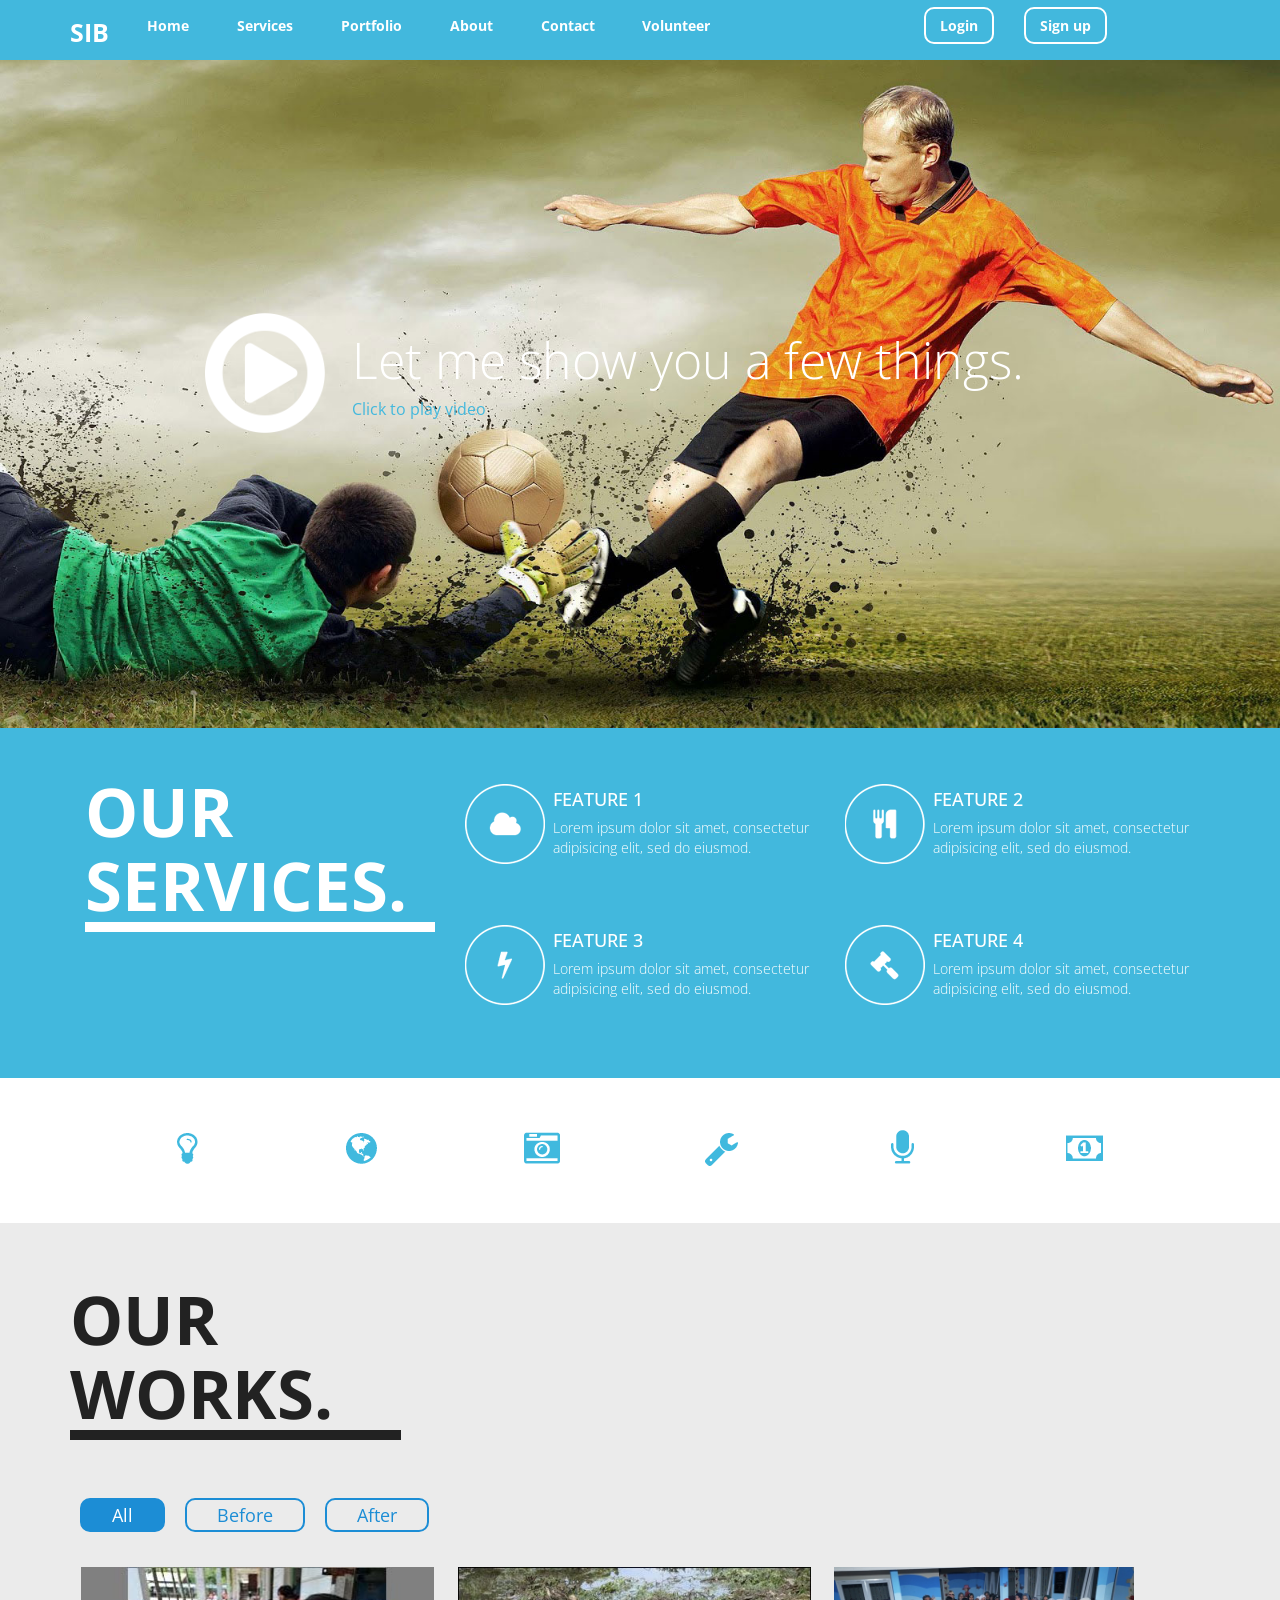
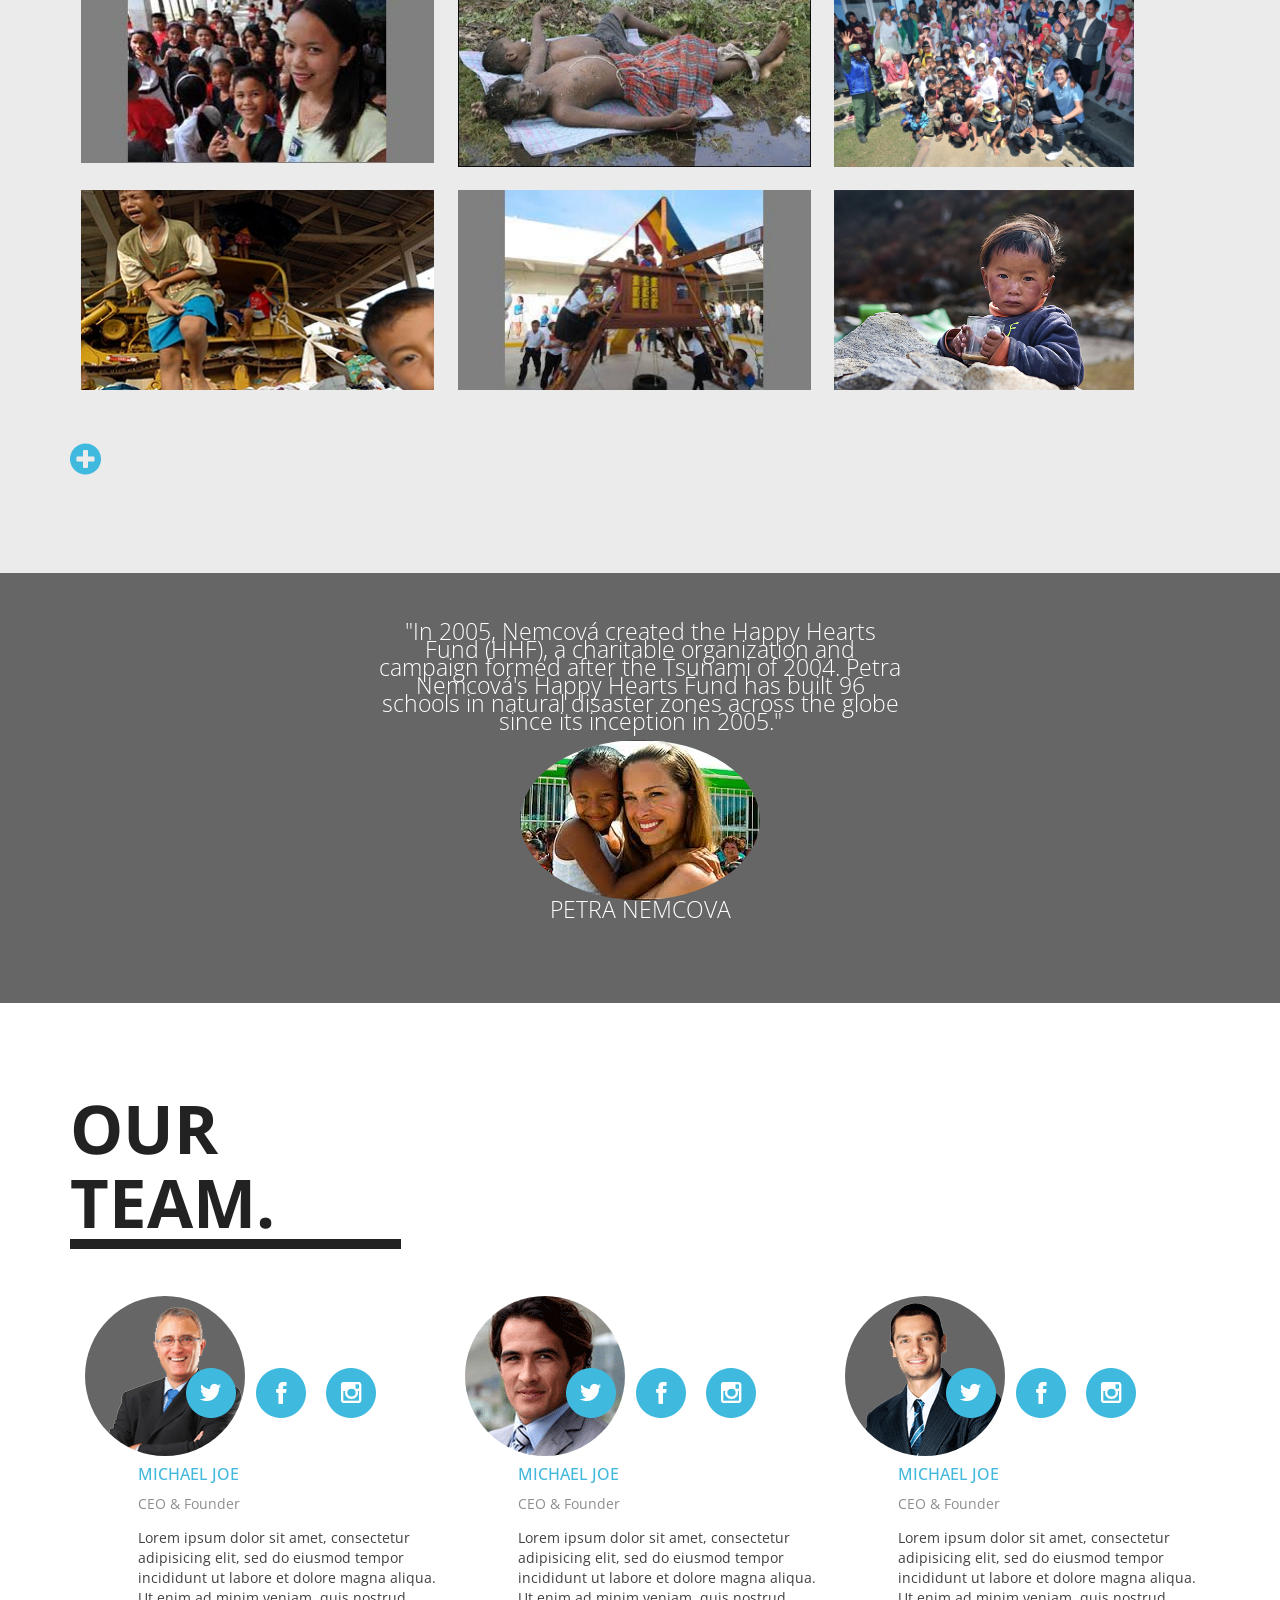
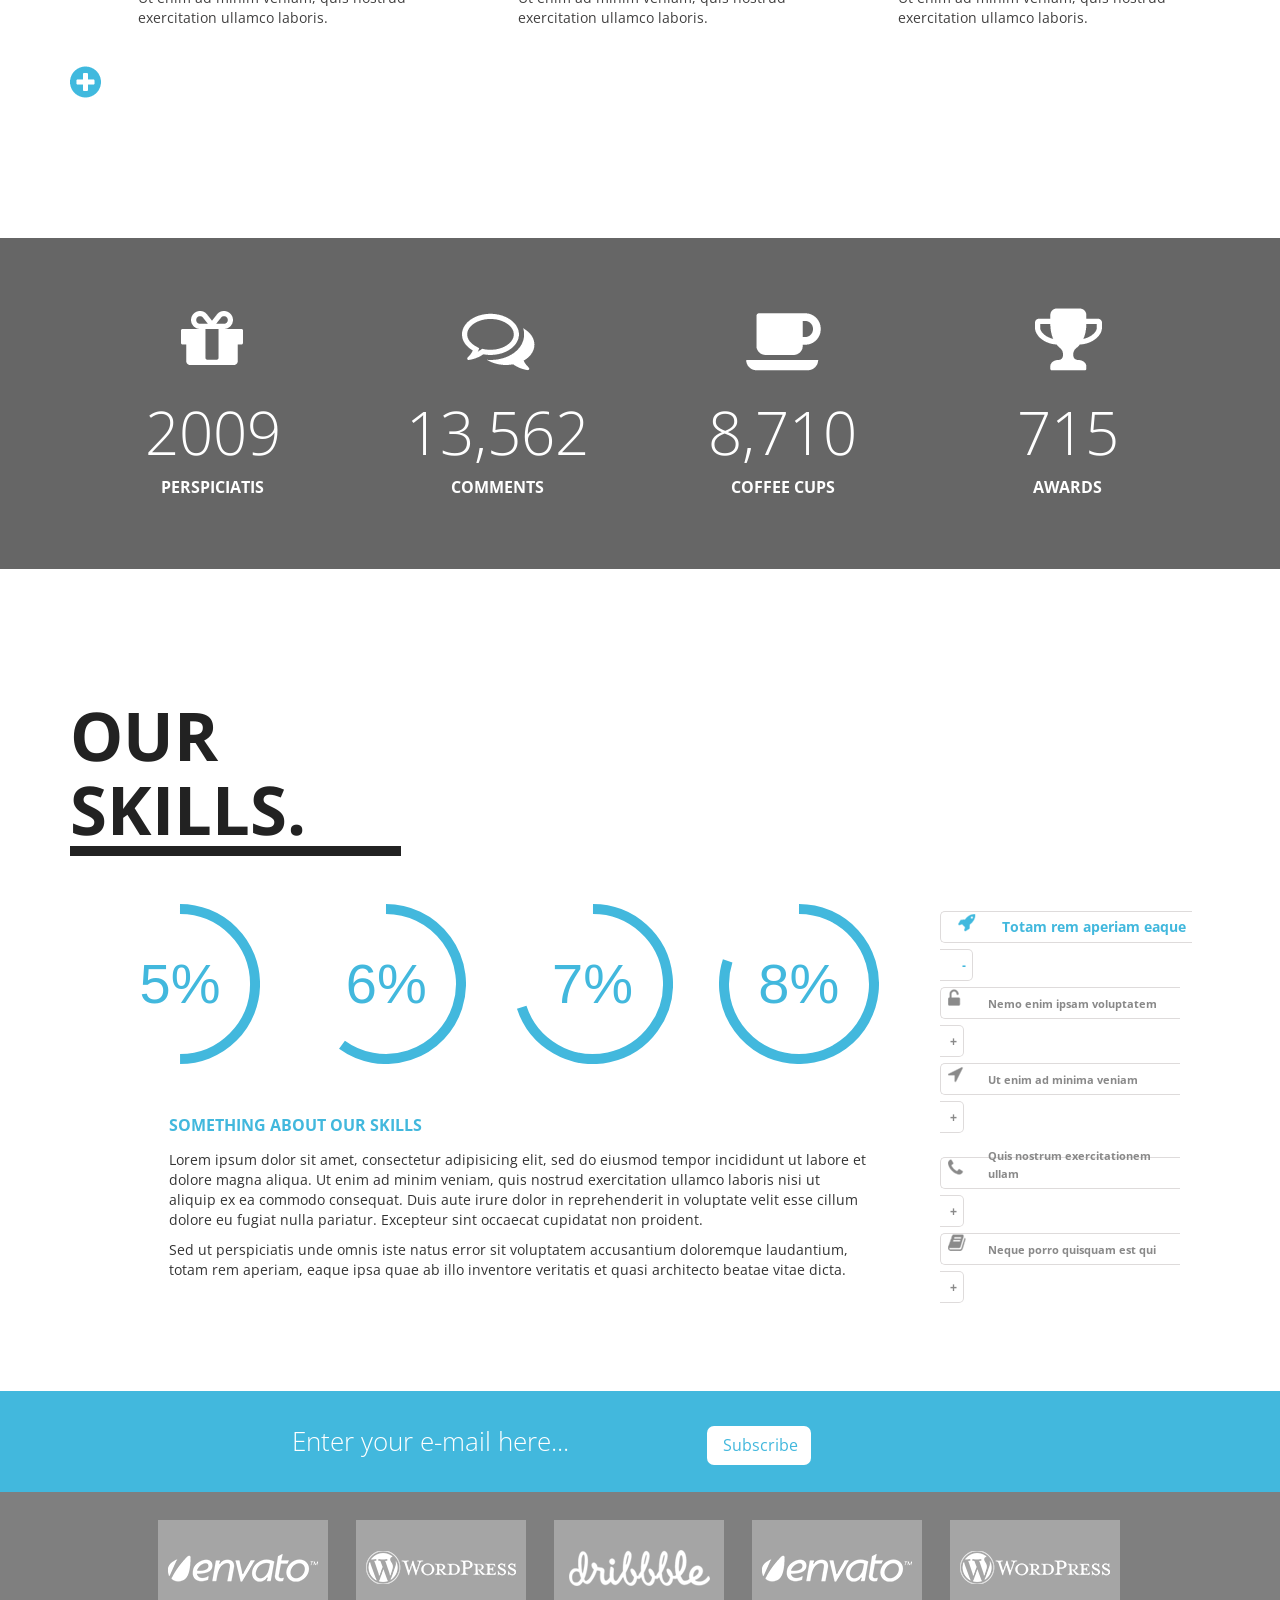
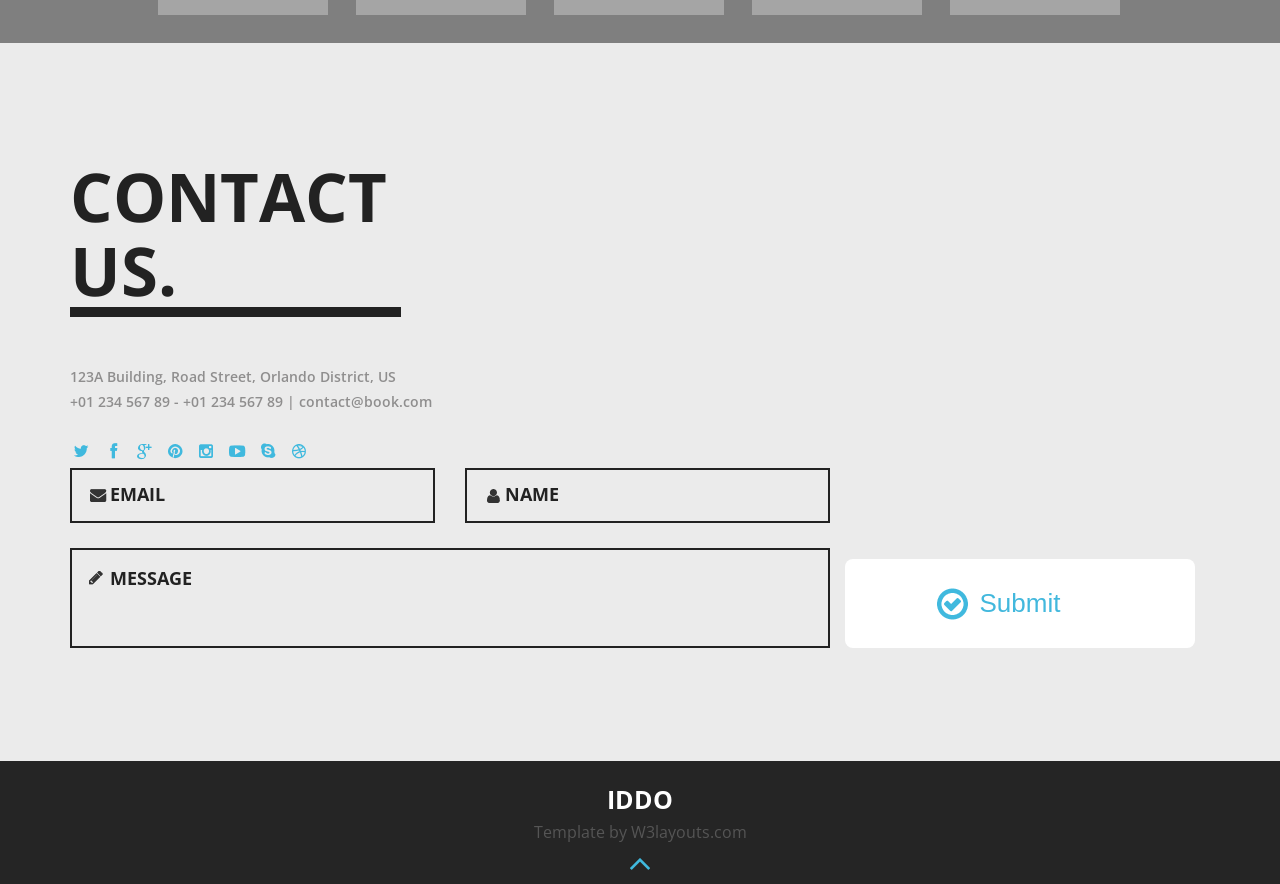
<file: index.html>
<!DOCTYPE html>
<html>
	<head>
		<title> Happy Hearts Fund</title>
		<link href="css/style.css" rel="stylesheet" type="text/css" media="all" />
		<link href="css/bootstrap.css" rel="stylesheet" type="text/css" media="all">
		<!-- web-font -->
		<link href='http://fonts.googleapis.com/css?family=Open+Sans:300italic,400italic,600italic,700italic,800italic,300,700,800,400,600' rel='stylesheet' type='text/css'>
		<!-- web-font -->
		<!-- js -->
		<script src="js/jquery.min.js"></script>
		<meta name="viewport" content="width=device-width, initial-scale=1, maximum-scale=1">
		<script type="application/x-javascript"> addEventListener("load", function() { setTimeout(hideURLbar, 0); }, false); function hideURLbar(){ window.scrollTo(0,1); } </script>
		<!-- js -->
		<!-- start-smoth-scrolling -->
		<script type="text/javascript" src="js/move-top.js"></script>
		<script type="text/javascript" src="js/easing.js"></script>
		<script type="text/javascript">
			jQuery(document).ready(function($) {
				$(".scroll").click(function(event){		
					event.preventDefault();
					$('html,body').animate({scrollTop:$(this.hash).offset().top},1000);
				});
			});
		</script>
<!-- start-smoth-scrolling -->
<!-- animated-css -->
		<link href="css/animate.css" rel="stylesheet" type="text/css" media="all">
		<script src="js/wow.min.js"></script>
		<script>
		 new WOW().init();
		</script>
<!-- animated-css -->
	</head>
	<body>
		<!-- header -->
		<div id="home" class="heder">
			<!-- container -->
			<div class="container">
				<div class="header-top">
					<div class="heder-logo">
						<h1><a href="#" style="margin-left:0px">SIB</a></h1>
					</div>
					<div class="top-nav">
					<span class="menu"><img src="images/menu.png" alt=""></span>
						<ul class="nav1">
							<li><a class="scroll" href="#home">Home</a></li>
							<li><a class="scroll" href="#services">Services</a></li>
							<li><a class="scroll" href="#portfolio">Portfolio</a></li>
							<li><a class="scroll" href="#about">About</a></li>
							<li><a class="scroll" href="#contact">Contact</a></li>
							<li><a class="scroll" href="#contact">Volunteer </a></li>

							<li><a class="Login play-icon popup-with-zoom-anim" style="margin-left:180px;" href="#small-dialog6">Login</a></li>
							<li><a class="Signup play-icon popup-with-zoom-anim" style="margin-left:10px;" href="#small-dialog2">Sign up</a></li>
							
						</ul>
						<!-- script-for-menu -->
							 <script>
							   $( "span.menu" ).click(function() {
								 $( "ul.nav1" ).slideToggle( 300, function() {
								 // Animation complete.
								  });
								 });
							</script>
						<!-- /script-for-menu -->
					</div>
					<div class="clearfix"> </div>
				</div>
			</div>
			<!-- container -->
		</div>
		<!-- header -->
		<!-- banner -->
		<div class="banner">
			<!-- container -->
			<div class="container">
				<div class="banner-info wow bounceIn" data-wow-delay="0.4s">
					<a class="play-icon popup-with-zoom-anim" href="#small-dialog">
						<span> </span>
					</a>
					<div class="banner-text">
						<h2>Let me show you a few things.</h2>
						<p><a class="play-icon popup-with-zoom-anim" href="#small-dialog">Click to play video</a></p>
					</div>
					<!-- pop-up-box -->
					<script type="text/javascript" src="js/modernizr.custom.min.js"></script>    
					<link href="css/popuo-box.css" rel="stylesheet" type="text/css" media="all" />
					<script src="js/jquery.magnific-popup.js" type="text/javascript"></script>
					<!--//pop-up-box -->
				<div id="small-dialog" class="mfp-hide">
					<iframe src="https://www.youtube.com/embed/rUtHlpt4Of0"  frameborder="0" webkitallowfullscreen mozallowfullscreen allowfullscreen> </iframe>
				</div>
				<div id="small-dialog2" class="mfp-hide">
					<div class="signup">
						 <form action="register.php" method="post">
						<h3>Sign Up</h3>
						<h4>Please Enter Your Details</h4>
						<input type="text" name="fname" value="First Name" onfocus="this.value = '';" onblur="if (this.value == '') {this.value = 'First Name';}" />
						<input type="text" name="lname" value="Second Name" onfocus="this.value = '';" onblur="if (this.value == '') {this.value = 'Second Name';}" />
						<input type="text" name="email" class="email"value="Email" onfocus="this.value = '';" onblur="if (this.value == '') {this.value = 'Email';}"  />
						<input type="password"name="passwd" value="Password" onfocus="this.value = '';" onblur="if (this.value == '') {this.value = 'Password';}"/>
						<input type="submit"  value="Sign Up"/>
						</form>
					</div>
				</div>	
				<div id="small-dialog6" class="mfp-hide">
					<div class="signup">
						<form action="login.php" method="post"> 
						<h3>Login</h3>
						<h4>Please Enter Your Details</h4>
						<input type="text" name="mail"class="email"value="Email" onfocus="this.value = '';" onblur="if (this.value == '') {this.value = 'Email';}"  />
						<input type="password" name="passed" value="Password" onfocus="this.value = '';" onblur="if (this.value == '') {this.value = 'Password';}"/>
						<input type="submit"  value="Login"/>
						</form>
					</div>
				</div>	
				 <script>
						$(document).ready(function() {
						$('.popup-with-zoom-anim').magnificPopup({
							type: 'inline',
							fixedContentPos: false,
							fixedBgPos: true,
							overflowY: 'auto',
							closeBtnInside: true,
							preloader: false,
							midClick: true,
							removalDelay: 300,
							mainClass: 'my-mfp-zoom-in'
						});
																						
						});
				</script>				
				</div>
			</div>
			<!-- container -->
		</div>
		<!-- banner -->
		<!-- services -->
		<div id="services" class="services">
			<!-- container -->
			<div class="container">
				<div class="col-md-4 services-hedding wow bounceIn" data-wow-delay="0.4s">
					<h3>Our Services.</h3>
				</div>
				<div class="col-md-4 services-info wow bounceIn" data-wow-delay="0.4s">
					<div class="col-md-3 img-grid">
						<span> </span>
					</div>
					<div class="col-md-9 img-grid-text">
						<h4>Feature 1</h4>
						<p>Lorem ipsum dolor sit amet, consectetur adipisicing elit, sed do eiusmod.</p>
					</div>
				</div>
				<div class="col-md-4 services-info wow bounceIn" data-wow-delay="0.4s">
					<div class="col-md-3 img-grid">
						<span class="food"> </span>
					</div>
					<div class="col-md-9 img-grid-text">
						<h4>Feature 2</h4>
						<p>Lorem ipsum dolor sit amet, consectetur adipisicing elit, sed do eiusmod.</p>
					</div>
				</div>
				<div class="col-md-4 services-info wow bounceIn" data-wow-delay="0.4s">
					<div class="col-md-3 img-grid">
						<span class="power"> </span>
					</div>
					<div class="col-md-9 img-grid-text">
						<h4>Feature 3</h4>
						<p>Lorem ipsum dolor sit amet, consectetur adipisicing elit, sed do eiusmod.</p>
					</div>
				</div>
				<div class="col-md-4 services-info wow bounceIn" data-wow-delay="0.4s">
					<div class="col-md-3 img-grid">
						<span class="wood"> </span>
					</div>
					<div class="col-md-9 img-grid-text">
						<h4>Feature 4</h4>
						<p>Lorem ipsum dolor sit amet, consectetur adipisicing elit, sed do eiusmod.</p>
					</div>
				</div>
				<div class="clearfix"> </div>
			</div>
			<!-- container -->
		</div>
		<!-- services -->
		<!-- icons -->
		<div class="icons">
			<!-- container -->
			<div class="container">
				<ul class="wow bounceIn" data-wow-delay="0.4s">
					<li>
						<span class="light"> </span>
					</li>
					<li>
						<span class="glob"> </span>
					</li>
					<li>
						<span class="camra"> </span>
					</li>
					<li>
						<span class="setting"> </span>
					</li>
					<li>
						<span class="mike"> </span>
					</li>
					<li>
						<span class="money"> </span>
					</li>
				</ul>
			</div>
			<!-- container -->
		</div>
		<!-- icons -->
		<!-- works -->
		<div id="portfolio" class="works">
			<!-- container -->
			<div class="container">
				<div class="works-hedding wow bounceIn" data-wow-delay="0.4s">
					<h3>Our works.</h3>
				</div>
				<ul id="filters">
					<li><span class="filter active wow bounceIn" data-wow-delay="0.4s"" data-filter="app card icon logo web">All</span></li>
					<li><span class="filter wow bounceIn" data-wow-delay="0.4s"" data-filter="app">Before</span></li>
					<li><span class="filter wow bounceIn" data-wow-delay="0.4s"" data-filter="card">After</span></li>
				</ul>
				<div id="portfoliolist">
					<div class="portfolio card mix_all" data-cat="card" style="display: inline-block; opacity: 1;">
						<div class="portfolio-wrapper wow bounceIn" data-wow-delay="0.4s">		
							<a href="#small-dialog" class="b-link-stripe b-animate-go">
						     <img src="images/dvish.jpg" width="180%" height="150%" alt="" /><div class="b-wrapper"><h2 class="b-animate b-from-left    b-delay03 ">NAME PREJECT</h2>
							 <p class="b-animate b-from-left    b-delay03 ">designed by Authour | May 23, 2014</p>
						  	</div></a>
		                </div>
					</div>				
					<div class="portfolio app mix_all" data-cat="app" style="display: inline-block; opacity: 1;">
						<div class="portfolio-wrapper wow bounceIn" data-wow-delay="0.4s">		
							<a href="#small-dialog1" class="b-link-stripe b-animate-go">
						     <img src="images/vish.jpg" height="200" height="150" alt="" /><div class="b-wrapper"><h2 class="b-animate b-from-left    b-delay03 ">NAME PREJECT</h2>
							 <p class="b-animate b-from-left    b-delay03 ">designed by Authour | May 23, 2014</p>
						  	</div></a>
		                </div>
					</div>		
					<div class="portfolio card mix_all" data-cat="card" style="display: inline-block; opacity: 1;">
						<div class="portfolio-wrapper wow bounceIn" data-wow-delay="0.4s">		
							<a href="#small-dialog2" class="b-link-stripe b-animate-go">
						     <img src="images/school1.jpg" height="200" height="150" alt="" /><div class="b-wrapper"><h2 class="b-animate b-from-left    b-delay03 ">NAME PREJECT</h2>
							 <p class="b-animate b-from-left b-delay03" id="para">designed by Authour | May 23, 2014</p>
						  	</div></a>
		                </div>
					</div>				
					<div class="portfolio app mix_all" data-cat="app" style="display: inline-block; opacity: 1;">
						<div class="portfolio-wrapper wow bounceIn" data-wow-delay="0.4s">		
							<a href="#small-dialog3" class="b-link-stripe b-animate-go">
						     <img src="images/dev.jpg" height="200" height="150" alt="" /><div class="b-wrapper"><h2 class="b-animate b-from-left    b-delay03 ">NAME PREJECT</h2>
							 <p class="b-animate b-from-left    b-delay03 ">designed by Authour | May 23, 2014</p>
						  	</div></a>
		                </div>
					</div>	
					<div class="portfolio card mix_all" data-cat="card" style="display: inline-block; opacity: 1;">
						<div class="portfolio-wrapper wow bounceIn" data-wow-delay="0.4s">		
							<a href="#small-dialog4" class="b-link-stripe b-animate-go">
						     <img src="images/dvish1.jpg" height="200" height="150" alt="" /><div class="b-wrapper"><h2 class="b-animate b-from-left    b-delay03 ">NAME PREJECT</h2>
							 <p class="b-animate b-from-left    b-delay03 ">designed by Authour | May 23, 2014</p>
						  	</div></a>
		                </div>
					</div>			
					<div class="portfolio app mix_all" data-cat="app" style="display: inline-block; opacity: 1;">
						<div class="portfolio-wrapper wow bounceIn" data-wow-delay="0.4s">		
							<a href="#small-dialog5" class="b-link-stripe b-animate-go">
						     <img src="images/nepal_vishnu.jpg" height="200" height="150" alt="" /><div class="b-wrapper"><h2 class="b-animate b-from-left    b-delay03 ">NAME PREJECT</h2>
							 <p class="b-animate b-from-left    b-delay03 ">designed by Authour | May 23, 2014</p>
						  	</div></a>
		                </div>
					</div>
					<div class="clearfix"></div>	
				</div>
				<!-- Script for gallery Here -->
				<script type="text/javascript" src="js/jquery.mixitup.min.js"></script>
					<script type="text/javascript">
					$(function () {
						
						var filterList = {
						
							init: function () {
							
								// MixItUp plugin
								// http://mixitup.io
								$('#portfoliolist').mixitup({
									targetSelector: '.portfolio',
									filterSelector: '.filter',
									effects: ['fade'],
									easing: 'snap',
									// call the hover effect
									onMixEnd: filterList.hoverEffect()
								});				
							
							},
							
							hoverEffect: function () {
							
								// Simple parallax effect
								$('#portfoliolist .portfolio').hover(
									function () {
										$(this).find('.label').stop().animate({bottom: 0}, 200, 'easeOutQuad');
										$(this).find('img').stop().animate({top: -30}, 500, 'easeOutQuad');				
									},
									function () {
										$(this).find('.label').stop().animate({bottom: -40}, 200, 'easeInQuad');
										$(this).find('img').stop().animate({top: 0}, 300, 'easeOutQuad');								
									}		
								);				
							
							}
				
						};
						
						// Run the show!
						filterList.init();	
					});	
					</script>
			<!-- Gallery Script Ends -->
				<div class="clearfix"></div>
				<div class="plus wow fadeInLeft"> 
					<a href="#"><img src="images/plus.png" alt="" /></a>
				</div>
			</div>
			<!-- container -->
		</div>
		<!-- works -->
		<!-- works-bottom -->
		<div class="work-bottom">
			<!-- container -->
			<div class="container">
			<!-- banner Slider starts Here -->
	  			<script src="js/responsiveslides.min.js"></script>
			 <script>
			    // You can also use "$(window).load(function() {"
			    $(function () {
			      // Slideshow 4
			      $("#slider4").responsiveSlides({
			        auto: true,
			        pager: true,
			        nav: false,
			        speed: 500,
			        namespace: "callbacks",
			        before: function () {
			          $('.events').append("<li>before event fired.</li>");
			        },
			        after: function () {
			          $('.events').append("<li>after event fired.</li>");
			        }
			      });
			
			    });
			  </script>
			<!--//End-slider-script-->
				<div  id="top" class="callbacks_container">
			      <ul class="rslides" id="slider4">
			        <li>
			          <div class="slider-top wow bounceIn" data-wow-delay="0.4s">
			          	<p>"In 2005, Nemcová created the Happy Hearts Fund (HHF), a charitable organization and campaign formed after the Tsunami of 2004. Petra Nemcová's Happy Hearts Fund has built 96 schools in natural disaster zones across the globe since its inception in 2005."</p>
			          	<img src="images/petra.jpg" alt="" />
						<p class="title">Petra Nemcova</p>
			          </div>
			        </li>
			       
			      </ul>
			    </div>
			    <div class="clearfix"> </div>
	  			<!-- banner Slider Ends Here --> 
			</div>
			<!-- container -->
		</div>
		</div>
		<!-- works-bottom -->
		<!-- team -->
		<div class="our-team">
			<!-- container -->
			<div class="container">
				<div class="team-hedding wow bounceIn" data-wow-delay="0.4s">
					<h3>Our team.</h3>
				</div>
				<div class="team-grids">
					<div class="col-md-4 team-grid">
						<img src="images/team.png" alt="" class="wow bounceIn" data-wow-delay="0.4s" />
						<ul class="plus wow fadeInRight">
							<li class="twitter"><a href="#"> </a></li>
							<li class="facebook"><a href="#"> </a></li>
							<li class="cam"><a href="#"> </a></li>
						</ul>
						<div class="team-grid-text wow bounceIn" data-wow-delay="0.4s">
							<h5>Michael Joe</h5>
							<p class="caption">CEO & Founder</p>
							<p>Lorem ipsum dolor sit amet, consectetur adipisicing elit, sed do eiusmod tempor incididunt ut labore et dolore magna aliqua. Ut enim ad minim veniam, quis nostrud exercitation ullamco laboris.</p>
						</div>
					</div>
					<div class="col-md-4 team-grid">
						<img src="images/team1.png" alt="" class="wow bounceIn" data-wow-delay="0.4s" />
						<ul class="plus wow fadeInRight">
							<li class="twitter"><a href="#"> </a></li>
							<li class="facebook"><a href="#"> </a></li>
							<li class="cam"><a href="#"> </a></li>
						</ul>
						<div class="team-grid-text wow bounceIn" data-wow-delay="0.4s">
							<h5>Michael Joe</h5>
							<p class="caption">CEO & Founder</p>
							<p>Lorem ipsum dolor sit amet, consectetur adipisicing elit, sed do eiusmod tempor incididunt ut labore et dolore magna aliqua. Ut enim ad minim veniam, quis nostrud exercitation ullamco laboris.</p>
						</div>
					</div>
					<div class="col-md-4 team-grid">
						<img src="images/team2.png" alt="" class="wow bounceIn" data-wow-delay="0.4s" />
						<ul class="plus wow fadeInRight">
							<li class="twitter"><a href="#"> </a></li>
							<li class="facebook"><a href="#"> </a></li>
							<li class="cam"><a href="#"> </a></li>
						</ul>
						<div class="team-grid-text wow bounceIn" data-wow-delay="0.4s">
							<h5>Michael Joe</h5>
							<p class="caption">CEO & Founder</p>
							<p>Lorem ipsum dolor sit amet, consectetur adipisicing elit, sed do eiusmod tempor incididunt ut labore et dolore magna aliqua. Ut enim ad minim veniam, quis nostrud exercitation ullamco laboris.</p>
						</div>
					</div>
					<div class="clearfix"> </div>
				</div>
				<div class="plus wow fadeInLeft"> 
					<a href="#"><img src="images/plus.png" alt="" /></a>
				</div>
			</div>
			<!-- container -->
		</div>
		<!-- team -->
		<!-- team-bottom -->
		<div class="team-bottom">
			<!-- container -->
			<div class="container">
				<div class="col-md-3 gift wow bounceIn" data-wow-delay="0.4s">
					<span> </span>
					<p>2009</p>
					<p class="text">PERSPICIATIS</p>
				</div>
				<div class="col-md-3 gift wow bounceIn" data-wow-delay="0.4s">
					<span class="comments"> </span>
					<p>13,562</p>
					<p class="text">COMMENTS</p>
				</div>
				<div class="col-md-3 gift wow bounceIn" data-wow-delay="0.4s">
					<span class="cups"> </span>
					<p>8,710</p>
					<p class="text">COFFEE CUPS</p>
				</div>
				<div class="col-md-3 gift wow bounceIn" data-wow-delay="0.4s">
					<span class="awards"> </span>
					<p>715</p>
					<p class="text">AWARDS</p>
				</div>
				<div class="clearfix"> </div>
			</div>
			<!-- container -->
		</div>
		<!-- team-bottom -->
		<!-- skills -->
		<div id="about" class="skills">
			<!-- container -->
			<div class="container">
				<div class="skills-hedding wow bounceIn" data-wow-delay="0.4s">
					<h3>Our skills.</h3>
				</div>
				<div class="col-md-9">
					<div class="col-md-3 skills-grid">
						<div class="circle" id="circles-1"></div>
					</div>
					<div class="col-md-3 skills-grid">
						<div class="circle" id="circles-2"></div>
					</div>
					<div class="col-md-3 skills-grid">
						<div class="circle" id="circles-3"></div>
					</div>
					<div class="col-md-3 skills-grid">
						<div class="circle" id="circles-4"></div>
					</div>
					<div class="clearfix"> </div>
					<!-->
				 <script type="text/javascript" src="js/circles.js"></script>
					         <script>
								var colors = [
										['#FFFFFF', '#42B8DD'], ['#FFFFFF', '#42B8DD'], ['#FFFFFF', '#42B8DD'], ['#FFFFFF', '#42B8DD']
									];
								for (var i = 1; i <= 5; i++) {
									var child = document.getElementById('circles-' + i),
										percentage = 40 + (i * 10);
										
									Circles.create({
										id:         child.id,
										percentage: percentage,
										radius:     80,
										width:      10,
										number:   	percentage / 10,
										text:       '%',
										colors:     colors[i - 1]
									});
								}
						
				</script>
				<!--/-->
					<div class="skills-grid-text">
						<h5 class="plus wow fadeInRight">Something about our skills</h5>
						<p class="wow bounceIn" data-wow-delay="0.4s">Lorem ipsum dolor sit amet, consectetur adipisicing elit, sed do eiusmod tempor 
							incididunt ut labore et dolore magna aliqua. Ut enim ad minim veniam, quis nostrud 
							exercitation ullamco laboris nisi ut aliquip ex ea commodo consequat. Duis aute irure dolor 
							in reprehenderit in voluptate velit esse cillum dolore eu fugiat nulla pariatur. 
							Excepteur sint occaecat cupidatat non proident.
						</p>
						<p class="wow bounceIn" data-wow-delay="0.4s">	Sed ut perspiciatis unde omnis iste natus error sit voluptatem accusantium doloremque laudantium,
							totam rem aperiam, eaque ipsa quae ab illo inventore veritatis et quasi architecto beatae vitae 
							dicta.
						</p>
					</div>
				</div>
				<div class="col-md-3">
					<div class="totam">
						<div class="tab1 wow bounceIn" data-wow-delay="0.4s">
							<ul>
								<li><span> </span></li>
								<li class="text">Totam rem aperiam eaque</li>
								<li class="minus">-</li>
							</ul>
							<p>Duis aute irure dolor in reprehenderit in voluptate velit esse cillum dolore eu fugiat nulla pariatur. Excepteur sint occaecat cupidatat non proident.</p>
						</div>
						<div class="tab2 wow bounceIn" data-wow-delay="0.4s">
							<ul>
								<li class="lock"></li>
								<li class="sub-text">Nemo enim ipsam voluptatem</li>
								<li class="char">+</li>
							</ul>
							<p>Duis aute irure dolor in reprehenderit in voluptate velit esse cillum dolore eu fugiat nulla pariatur. Excepteur sint occaecat cupidatat non proident.</p>
						</div>
						<div class="tab3 wow bounceIn" data-wow-delay="0.4s">
							<ul>
								<li class="tower"></li>
								<li class="sub-text">Ut enim ad minima veniam</li>
								<li class="char">+</li>
							</ul>
							<p>Duis aute irure dolor in reprehenderit in voluptate velit esse cillum dolore eu fugiat nulla pariatur. Excepteur sint occaecat cupidatat non proident.</p>
						</div>
						<div class="tab4 wow bounceIn" data-wow-delay="0.4s">
							<ul>
								<li class="phone"></li>
								<li class="sub-text">Quis nostrum exercitationem ullam</li>
								<li class="char">+</li>
							</ul>
							<p>Duis aute irure dolor in reprehenderit in voluptate velit esse cillum dolore eu fugiat nulla pariatur. Excepteur sint occaecat cupidatat non proident.</p>
						</div>
						<div class="tab5 wow bounceIn" data-wow-delay="0.4s">
							<ul>
								<li class="book"></li>
								<li class="sub-text">Neque porro quisquam est qui</li>
								<li class="char">+</li>
							</ul>
							<p>Duis aute irure dolor in reprehenderit in voluptate velit esse cillum dolore eu fugiat nulla pariatur. Excepteur sint occaecat cupidatat non proident.</p>
						</div>
					</div>
					
						<script>
							$(document).ready(function(){
								$(".tab1 p").hide();
								$(".tab2 p").hide();
								$(".tab3 p").hide();
								$(".tab4 p").hide();
								$(".tab5 p").hide();
								$(".tab1 ul").click(function(){
									$(".tab1 p").slideToggle(300);
									$(".tab2 p").hide();
									$(".tab3 p").hide();
									$(".tab4 p").hide();
									$(".tab5 p").hide();
								})
								$(".tab2 ul").click(function(){
									$(".tab2 p").slideToggle(300);
									$(".tab1 p").hide();
									$(".tab3 p").hide();
									$(".tab4 p").hide();
									$(".tab5 p").hide();
								})
								$(".tab3 ul").click(function(){
									$(".tab3 p").slideToggle(300);
									$(".tab4 p").hide();
									$(".tab5 p").hide();
									$(".tab2 p").hide();
									$(".tab1 p").hide();
								})
								$(".tab4 ul").click(function(){
									$(".tab4 p").slideToggle(300);
									$(".tab3 p").hide();
									$(".tab2 p").hide();
									$(".tab1 p").hide();
									$(".tab5 p").hide();
								})
								$(".tab5 ul").click(function(){
									$(".tab5 p").slideToggle(300);
									$(".tab4 p").hide();
									$(".tab3 p").hide();
									$(".tab2 p").hide();
									$(".tab1 p").hide();
									
								})
								
							});
						</script>
						<!-- script -->
				</div>
				<div class="clearfix"> </div>
			</div>
			<!-- container -->
		</div>
		<!-- skills -->
		<!-- skills-middle -->
		<div class="skills-middle">
			<!-- container -->
			<div class="container">
				<div class="skills-middle-text">
					<form>
						<input type="text" class="text plus wow fadeInLeft" value="Enter your e-mail here..." onfocus="this.value = '';" onblur="if (this.value == '') {this.value = 'Enter your e-mail here...';}">
						<input type="submit" class="text plus wow fadeInRight" value="Subscribe">
					</form>
					<div class="clearfix"> </div>
				</div>
			</div>
			<!-- container -->
		</div>
		<!-- skills-middle -->
		<!-- skills-bottom -->
		<div class="skills-bottom">
			<!-- container -->
			<div class="container">
				<div class="skills-images wow bounceIn" data-wow-delay="0.4s">
					<div class="envato"><img src="images/envato.png" alt="" /></div>
					<div class="envato"><img src="images/word.png" alt="" /></div>
					<div class="envato"><img src="images/dribble.png" alt="" /></div>
					<div class="envato"><img src="images/envato.png" alt="" /></div>
					<div class="envato"><img src="images/word.png" alt="" /></div>
					<div class="clearfix"> </div>
				</div>
			</div>
			<!-- container -->
		</div>
		<!-- skills-bottom -->
		<!-- contact -->
		<div id="contact" class="contact">
			<!-- container -->
			<div class="container">
				<div class="contact-hedding wow bounceIn" data-wow-delay="0.4s">
					<h3>Contact us.</h3>
				</div>
				<p class="wow bounceIn" data-wow-delay="0.4s">123A Building, Road Street, Orlando District, US
					<span>+01 234 567 89 - +01 234 567 89 | contact@book.com</span>
				</p>
				<div class="social-icons wow bounceIn" data-wow-delay="0.4s">
					<ul>
						<li class="twit"></li>
						<li class="fb"></li>
						<li class="google"></li>
						<li class="pinterest"></li>
						<li class="rect"></li>
						<li class="youtube"></li>
						<li class="skip"></li>
						<li class="dribbble"></li>
					</ul>
				</div>
				<div class="col-md-8 text-fields">
					<div class="text-fields-left">
						<div class="text-field-email">
							<form>
								<input type="text" class="text" value="EMAIL" onfocus="this.value = '';" onblur="if (this.value == '') {this.value = 'EMAIL';}">
							</form>
							<div class="msg-img"></div>
						</div>
						<div class="text-field-name">
							<form>
								<input type="text" class="text" value="NAME" onfocus="this.value = '';" onblur="if (this.value == '') {this.value = 'NAME';}">
							</form>
							<div class="user-img"></div>
						</div>
						<div class="clearfix"> </div>
						<div class="text-field-area wow fadeInLeft">
							<form>
								<textarea value="MESSAGE:" onfocus="if(this.value == 'MESSAGE') this.value='';" onblur="if(this.value == '') this.value='MESSAGE';">MESSAGE</textarea>
							</form>
							<div class="pen-img"></div>
						</div>
					</div>
				</div>
				<div class="col-md-4 text-fields">
					<div class="text-fields-right wow fadeInRight">
						<form>
							<input type="submit" value="Submit">
						</form>
					</div>
				</div>
				<div class="clearfix"> </div>
			</div>
			<!-- container -->
		</div>
		<!-- contact -->
		<!-- footer -->
		<div class="footer">
			<!-- container -->
			<div class="container">
				<h4>IDDO</h4>
				<div class="copyright">
					<p>
						Template by <a href="http://w3layouts.com/">W3layouts.com</a>
					</p>
				</div>
				<a class="scroll" href="#home"><img src="images/up-arrow.png" alt="" /></a>
			</div>
			<!-- container -->
		</div>
		<!-- footer -->
	</body>
</html>
</file>
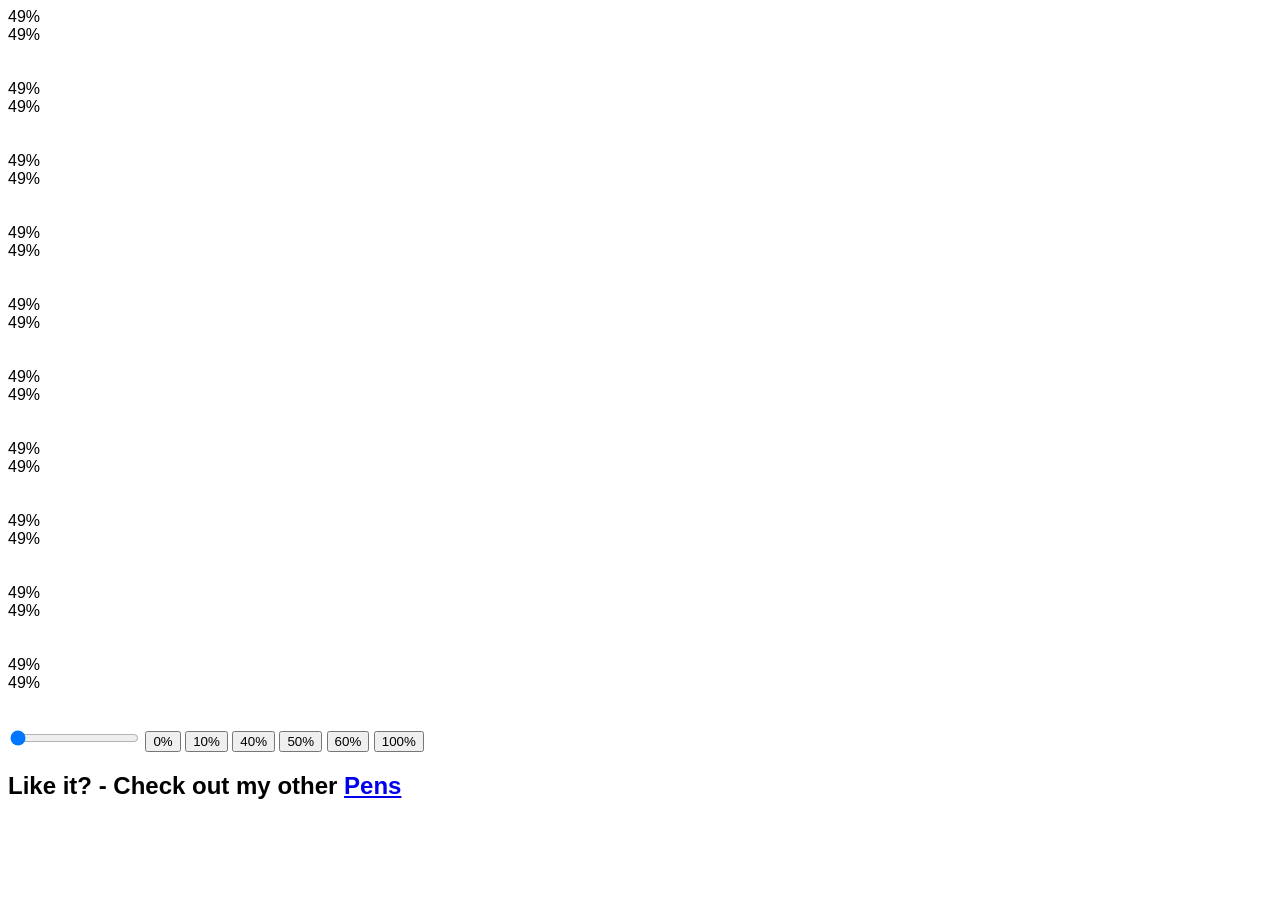
<file: pbar.html>
<!DOCTYPE html>
<html >
  <head>
    <meta charset="UTF-8">
    <title>CSS Progress bars</title>
    
    
    
    
        <link rel="stylesheet" href="css/style.css">

    
    
    
  </head>

  <body>

    <div class="progress aqua" data-width="0%">
	<div class="progress-text">0%</div>
	<div class="progress-bar">
		<div class="progress-text">0%</div>
	</div>
</div>
<br><br>

<div class="progress copper" data-width="0%">
	<div class="progress-text">0%</div>
	<div class="progress-bar">
		<div class="progress-text">0%</div>
	</div>
</div>
<br><br>

<div class="progress candy" data-width="0%">
	<div class="progress-text">0%</div>
	<div class="progress-bar">
		<div class="progress-text">0%</div>
	</div>
</div>
<br><br>

<div class="progress neon" data-width="0%">
	<div class="progress-text">0%</div>
	<div class="progress-bar">
		<div class="progress-text">0%</div>
	</div>
</div>
<br><br>

<div class="progress shine" data-width="0%">
	<div class="progress-text">0%</div>
	<div class="progress-bar">
		<div class="progress-text">0%</div>
	</div>
</div>
<br><br>

<div class="progress zigzag" data-width="0%">
	<div class="progress-text">0%</div>
	<div class="progress-bar">
		<div class="progress-text">0%</div>
	</div>
</div>
<br><br>

<div class="progress diamond" data-width="0%">
	<div class="progress-text">0%</div>
	<div class="progress-bar">
		<div class="progress-text">0%</div>
	</div>
</div>
<br><br>

<div class="progress hearts" data-width="0%">
	<div class="progress-text">0%</div>
	<div class="progress-bar">
		<div class="progress-text">0%</div>
	</div>
</div>
<br><br>

<div class="progress sparkle" data-width="0%">
	<div class="progress-text">0%</div>
	<div class="progress-bar">
		<div class="progress-text">0%</div>
	</div>
</div>
<br><br>

<div class="progress test" data-width="0%">
	<div class="progress-text">0%</div>
	<div class="progress-bar">
		<div class="progress-text">0%</div>
	</div>
</div>
<br><br>
<input id="slider" type="range" name="slider" min="0" max="100" value="0">
<button class="test" data-val="0%">0%</button>
<button class="test" data-val="10%">10%</button>
<button class="test" data-val="40%">40%</button>
<button class="test" data-val="50%">50%</button>
<button class="test" data-val="60%">60%</button>
<button class="test" data-val="100%">100%</button>

	<h2>Like it? - Check out my other <a href="http://codepen.io/pmk/popular/">Pens</a></h2>
    <script src='http://cdnjs.cloudflare.com/ajax/libs/jquery/2.1.3/jquery.min.js'></script>

        <script src="js/index.js"></script>

    
    
    
  </body>
</html>
</file>
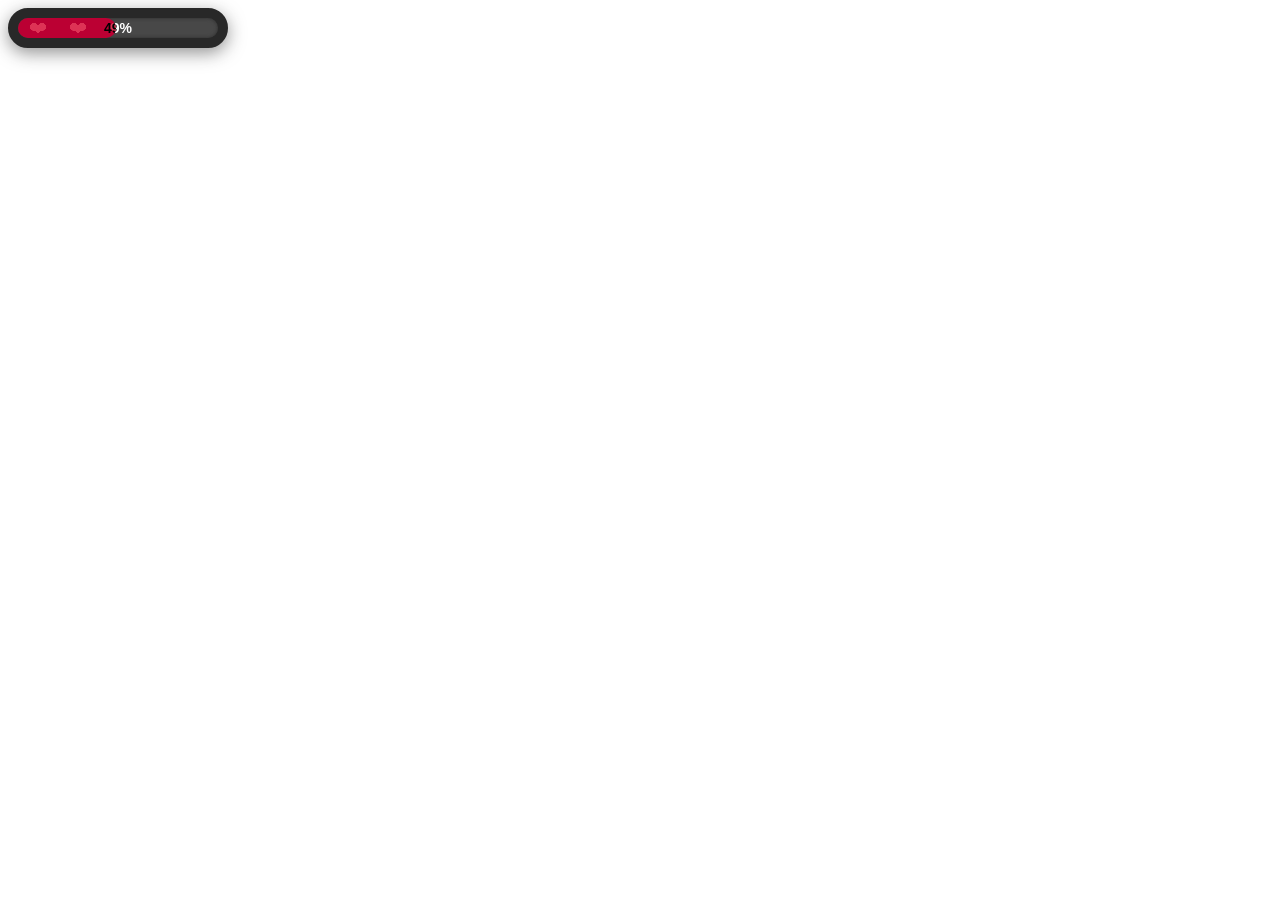
<file: progress.html>
<!DOCTYPE html>
<html >
  <head>
    <meta charset="UTF-8">
    <title>CSS Progress bars</title>
    
    
    
    
        <link rel="stylesheet" href="css/stylepb.css">

    
    
    
  </head>

  <body>

    
<div class="progress hearts" data-width="0%">
	<div class="progress-text">0%</div>
	<div class="progress-bar">
		<div class="progress-text">0%</div>
	</div>
</div>
<br><br>




	
    <script src='http://cdnjs.cloudflare.com/ajax/libs/jquery/2.1.3/jquery.min.js'></script>

        <script src="js/index.js"></script>

    
    
    
  </body>
</html>
</file>
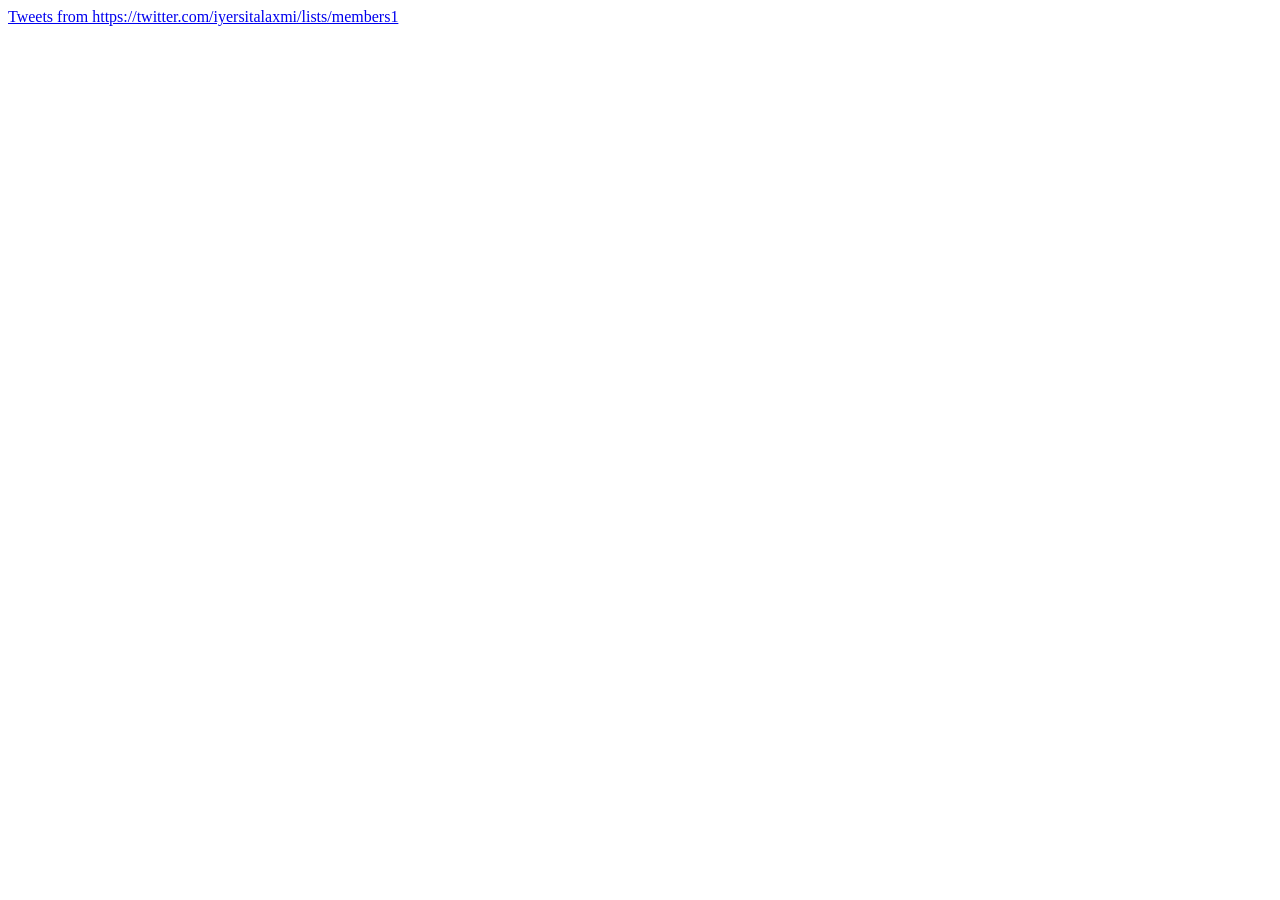
<file: tweetref.html>
<!DOCTYPE html>
<html>
	<head> </head>
	<body>

	 <a class="twitter-timeline"  href="https://twitter.com/iyersitalaxmi/lists/members1" data-widget-id="620041590988500993">Tweets from https://twitter.com/iyersitalaxmi/lists/members1</a>
            <script>!function(d,s,id){var js,fjs=d.getElementsByTagName(s)[0],p=/^http:/.test(d.location)?'http':'https';if(!d.getElementById(id)){js=d.createElement(s);js.id=id;js.src=p+"://platform.twitter.com/widgets.js";fjs.parentNode.insertBefore(js,fjs);}}(document,"script","twitter-wjs");</script>
          
          </body>
          </html>
</file>
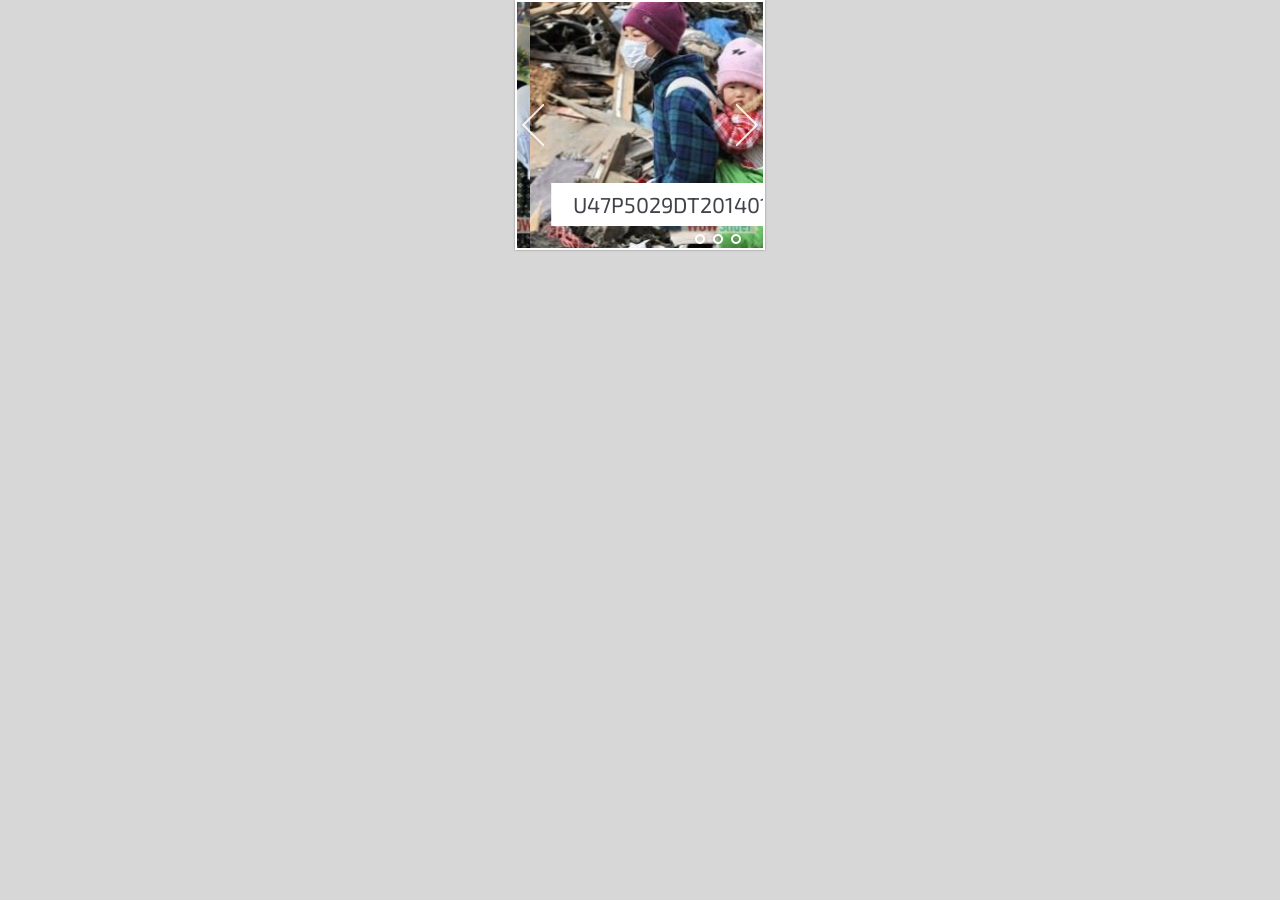
<file: wowslider.html>
<!DOCTYPE html>
<html>
<head>
	<title>Css slider</title>
	<meta http-equiv="content-type" content="text/html; charset=utf-8" />
	<meta name="description" content="Made with WOW Slider - Create beautiful, responsive image sliders in a few clicks. Awesome skins and animations. Css slider" />
	
	<!-- Start WOWSlider.com HEAD section --> <!-- add to the <head> of your page -->
	<link rel="stylesheet" type="text/css" href="engine1/style.css" />
	<script type="text/javascript" src="engine1/jquery.js"></script>
	<!-- End WOWSlider.com HEAD section -->

</head>
<body style="background-color:#d7d7d7;margin:auto">
	
	<!-- Start WOWSlider.com BODY section --> <!-- add to the <body> of your page -->
	<div id="wowslider-container1">
	<div class="ws_images"><ul>
		<li><img src="data1/images/u47p5029dt20140127153054.jpg" alt="U47P5029DT20140127153054" title="U47P5029DT20140127153054" id="wows1_0"/></li>
		<li><a href="http://wowslider.com/vi"><img src="data1/images/126.jpg" alt="wordpress gallery plugin" title="126" id="wows1_1"/></a></li>
		<li><img src="data1/images/dvish.jpg" alt="dvish" title="dvish" id="wows1_2"/></li>
	</ul></div>
	<div class="ws_bullets"><div>
		<a href="#" title="U47P5029DT20140127153054"><span><img src="data1/tooltips/u47p5029dt20140127153054.jpg" alt="U47P5029DT20140127153054"/>1</span></a>
		<a href="#" title="126"><span><img src="data1/tooltips/126.jpg" alt="126"/>2</span></a>
		<a href="#" title="dvish"><span><img src="data1/tooltips/dvish.jpg" alt="dvish"/>3</span></a>
	</div></div><div class="ws_script" style="position:absolute;left:-99%"><a href="http://wowslider.com">css slider</a> by WOWSlider.com v8.2</div>
	<div class="ws_shadow"></div>
	</div>	
	<script type="text/javascript" src="engine1/wowslider.js"></script>
	<script type="text/javascript" src="engine1/script.js"></script>
	<!-- End WOWSlider.com BODY section -->

</body>
</html>
</file>
<file: css/style.css>
/*--
Author: W3layouts
Author URL: http://w3layouts.com
License: Creative Commons Attribution 3.0 Unported
License URL: http://creativecommons.org/licenses/by/3.0/
--*/
html,body {
	font-family: 'Open Sans', sans-serif;
	background:#FFF;
}
/*---- heder ----*/
.heder{
	background:#42B8DD;
}
.container{
	width:85%;
	margin:0 auto;
}
.heder-logo{
	float:left;
}
.heder-logo h1 {
	margin: 10px 0;
}
.heder-logo h1 a{
	font-size:25px;
	font-weight:700;
	font-family: 'Open Sans', sans-serif;
	color:#FFF;
	text-decoration: none;
}


ul {
  text-align: left;
  display: inline;
  margin: 0;
  padding: 10px 4px 10px 0;
  list-style: none;
  }
ul li {
  font: bold 12px/18px sans-serif;
  display: inline-block;
  margin-right: -4px;
  position: relative;
  padding: 10px 10px;
  color:#fff;
  cursor: pointer;
  -webkit-transition: all 0.2s;
  -moz-transition: all 0.2s;
  -ms-transition: all 0.2s;
  -o-transition: all 0.2s;
  transition: all 0.2s;
}
ul li:hover {
  
  color: #67A;
}
ul li ul {
  padding: 0;
  position: absolute;
  top: 10px;
  left: 0;
  width: 150px;
  z-index: 234;
  
  background-color:#42B8DD;
  color:#42B8DD;
  opacity: 0;
  visibility: hidden;
  -webkit-transiton: opacity 0.2s;
  -moz-transition: opacity 0.2s;
  -ms-transition: opacity 0.2s;
  -o-transition: opacity 0.2s;
  -transition: opacity 0.2s;
}
ul li ul li { 
     
  color: #000;
  
  
  
}
ul li ul li:hover { color: #67A}
ul li:hover ul {
  display: block;
  opacity: 1;
  visibility: visible;
}

#two{
	width: 100%;
}
.top-nav {
	float: left;
	margin: .5em 0 0 1em;
}
.top-nav ul {
	margin: 1.7em 0 0 0;
	padding: 0;
}
.top-nav ul li {
	display:inline-block;
}
.top-nav ul li a{
	color: #FFF;
	font-size: 14px;
	font-family: 'Open Sans', sans-serif;
	padding: 0 1em;
	text-decoration: none;
}
.top-nav ul li a:hover{
	color:#67A;
	transition:.5s all;
	-webkit-transition:.5s all;
	-moz-transition:.5s all;
	-o-transition:.5s all;
	-ms-transition:.5s all;
}
.top-nav ul li a.Signup {
	color: #FFF;
	margin-left: 33em;
	padding: 0.5em 1em;
	border: #FFF solid 2px;
	border-radius: 10px;
	-webkit-border-radius: 10px;
	-moz-border-radius: 10px;
	-o-border-radius: 10px;
	-ms-border-radius: 10px;
}
.top-nav ul li a.Signup:hover{
	border: #67A solid 2px;
	color: #67A;
	text-decoration:none;
	transition:.5s all;
	-webkit-transition:.5s all;
	-moz-transition:.5s all;
	-o-transition:.5s all;
	-ms-transition:.5s all;
}

.top-nav ul li a.Login {
	color: #FFF;
	margin-left: 66em;
	padding: 0.5em 1em;
	border: #FFF solid 2px;
	border-radius: 10px;
	-webkit-border-radius: 10px;
	-moz-border-radius: 10px;
}
.top-nav ul li a.Login:hover {
	border: #67A solid 2px;
	color: #67A;
	text-decoration:none;
	transition:.5s all;
	-webkit-transition:.5s all;
	-moz-transition:.5s all;
}
/*---- banner ----*/
.banner{
	background:url(../images/1.jpg) no-repeat 0px 0px;
	background-size: cover;
	min-height: 668px;
	position:relative;
}
.banner-info{
	position:absolute;
	top: 38%;
	right: 20%;
	width: 53%;
}
.banner-info a span{
	background: url(../images/play.png) no-repeat 0px 0px;
	width: 120px;
	height: 120px;
	top: 0;
	margin: 0 auto;
	display: block;
	background-size: 100%;
}
.banner-info a span:hover{
	background: url(../images/playhr.png) no-repeat 0px 0px;
	background-size: 100%;
	transition:.5s all;
	-webkit-transition:.5s all;
	-moz-transition:.5s all;
	-o-transition:.5s all;
	-ms-transition:.5s all;
}
.banner-info h2{
	font-size: 50px;
	color: #FFF;
	font-family: 'Open Sans', sans-serif;
	font-weight: 100;
}
.banner-info p a{
	color:#42B8DD;
	font-family: 'Open Sans', sans-serif;
	font-size:16px;
	text-decoration:none;
}
.banner-info p a:hover{
	color:#E98A20;
	transition:.5s all;
	-webkit-transition:.5s all;
	-moz-transition:.5s all;
	-o-transition:.5s all;
	-ms-transition:.5s all;
}
.banner-info a{
	float:left;
}
.banner-text{
	float:right;
}
/*---- services ----*/
.services{
	background:#42B8DD;
	padding: 0em 0 1em 0; 
	height: 350px;
}
.services-hedding h3{
	font-size: 67px;
	font-family: 'Open Sans', sans-serif;
	font-weight: 700;
	text-transform: uppercase;
	margin: .7em 0;
	color: #FFF;
	border-bottom: 10px solid #FFF;
}
.col-md-3.img-grid {
	padding: 0;
}
.services-info{
	margin:3em 0 0 0;
}
.img-grid span
{
	background:url(../images/service-img.png) no-repeat 0px 0px;
	width:80px;
	height:80px;
	display:inline-block;
	margin: 1em 0 0 0;
	cursor:pointer;
}
.col-md-9.img-grid-text {
	padding: 0;
	margin: 1.4em 0 0 0;
}
.img-grid-text h4 {
	color:#FFF;
	font-family: 'Open Sans', sans-serif;
	margin: 0 0 .5em 0;
	font-size: 18px;
	text-transform: uppercase;
	text-decoration:none;
}
.img-grid-text h4 :hover{
	color:#347083;
	transition: .5s all;
	-webkit-transition: .5s all;
	-moz-transition: .5s all;
	-o-transition: .5s all;
	-ms-transition: .5s all;
}
.img-grid-text p{
	font-family: 'Open Sans', sans-serif;
	font-size: 14px;
	color: #FFF;
	font-weight: 300;
}
.img-grid span.food
{
	background:url(../images/service-img.png) no-repeat -176px 0px;
}
.img-grid span.power
{
	background:url(../images/service-img.png) no-repeat -86px 0px;
}
.img-grid span.wood
{
	background:url(../images/service-img.png) no-repeat -271px 0px;
}
/*---- icons ----*/
.icons {
	text-align: center;
	padding: 3em 0;
}
.icons ul{
	padding:0;
	margin:0;
}
.icons ul li{
	display:inline-block;
	margin: 0 5em;
}
.icons span.light{
	background:url(../images/small-icons.png) no-repeat 0px 0px;
	width:22px;
	height:36px;
	display:inline-block;
}
.icons span.glob{
	background:url(../images/small-icons.png) no-repeat -192px 0px;
	width:37px;
	height:36px;
	display:inline-block;
}
.icons span.camra{
	background:url(../images/small-icons.png) no-repeat -392px 0px;
	width:37px;
	height:36px;
	display:inline-block;
}
.icons span.setting{
	background:url(../images/small-icons.png) no-repeat -592px 0px;
	width:37px;
	height:36px;
	display:inline-block;
}
.icons span.mike{
	background:url(../images/small-icons.png) no-repeat -792px 0px;
	width:37px;
	height:36px;
	display:inline-block;
}
.icons span.money{
	background:url(../images/small-icons.png) no-repeat -992px  0px;
	width:37px;
	height:36px;
	display:inline-block;
	cursor: pointer;
}
/*---- works ----*/
.works {
	background: #EBEBEB;
	padding: 1em 0 7em 0;
}
.works-hedding h3{
	font-size: 67px;
	font-family: 'Open Sans', sans-serif;
	font-weight: 700;
	text-transform: uppercase;
	margin: .7em 0;
	color: #222;
	border-bottom: 10px solid #222;
	width: 29%;
}
.works ul li{
	display:inline-block;
}
/*	Strip
/*-----------------------------------------------------------------------------------*/
.b-link-stripe{
	position:relative;
	display:inline-block;
	vertical-align:top;
	font-family: 'Open Sans', sans-serif;
	font-weight: 300;
	overflow:hidden;
}
.b-link-stripe .b-wrapper{
	position: absolute;
width: 100%;
height: 30%;
top: 0;
left: 0;
text-align: center;
margin: 17.65em 0 0 0;
color: #ffffff;
overflow: hidden;
}
.b-link-stripe .b-wrapper:hover {
	background: #FFF;
	transition: all 0.5s linear;
	-moz-transition: all 0.5s linear;
	-ms-transition: all 0.5s linear;
	-o-transition: all 0.5s linear;
	-webkit-transition: all 0.5s linear;
}
/*-----------------------------------------------------------------------------------*/
/*	Animation effects
/*-----------------------------------------------------------------------------------*/
.b-animate-go{
	text-decoration:none;
}
.b-animate{
	transition: all 0.5s;
	-moz-transition: all 0.5s;
	-ms-transition: all 0.5s;
	-o-transition: all 0.5s;
	-webkit-transition: all 0.5s;
	visibility: hidden;
	font-size:1.1em;
	font-weight:700;
}
.b-animate img{
	margin-top:33%;
	display: -webkit-inline-box;
}
/* lt-ie9 */
.b-animate-go:hover .b-animate{
	visibility:visible;
}
.b-from-left{
	position:relative;
	left:-100%;
}
.b-animate-go:hover .b-from-left{
	left:0;
}
span.m_4{
	font-size:14px;
	font-weight:400;
}
p.m_5 {
	margin: 2% auto 5%;
	width: 70%;
	color: #283A47;
	font-size: 1.1em;
	font-weight: 600;
	line-height: 1.5em;
	text-align: center;
}
ul#filters {
	padding: 0px;
}
#filters {
	margin: 3% 0;
	padding: 0;
	list-style: none;
	text-align: left;
}
	#filters li {
	display:inline-block;
		display: -webkit-inline-box;
		display: -moz-inline-box;
		display: -o-inline-box;
		display: -ms-inline-box;
	}
	#filters li span.active {
	display: block;
	padding: 6px 30px;
	text-decoration: none;
	background: #1C8DD5;
	color: #FFFFFF;
	cursor: pointer;
	font-size: 18px;
	font-family: 'Open Sans', sans-serif;
	font-weight: 400;
	border: solid 2px #1C8DD5;
	border-radius: 10px;
}
	#filters li span {
	display: block;
	padding: 6px 30px;
	text-decoration: none;
	color: #1C8DD5;
	cursor: pointer;
	font-size: 18px;
	font-family: 'Open Sans', sans-serif;
	font-weight: 400;
	border: solid 2px #1C8DD5;
	border-radius: 10px;
}

 	#portfoliolist .portfolio {
		-webkit-box-sizing: border-box;
		-moz-box-sizing: border-box;
		-o-box-sizing: border-box;
		width: 31%;
		display: none;
		float: left;
		overflow: hidden;
		margin: 1%;
	}
	div#portfoliolist {
		padding: 0;
		margin: 1em 0;
}	
	.portfolio-wrapper {
		overflow:hidden;
		position: relative !important;
		cursor:pointer;
	}
	.portfolio img {
		max-width:100%;
		/*--position: relative;--*/
		transition: all 300ms!important;
		-webkit-transition: all 300ms!important;
		-moz-transition: all 300ms!important;
	}
	.portfolio .label {
		position: absolute;
		width: 100%;
		height:40px;
		bottom:-40px;
	}
	.portfolio .label-bg {
			background: #22B4B8;
			width: 100%;
			height:100%;
			position: absolute;
			top:0;
			left:0;
		}
		.portfolio .label-text {
			color:#fff;
			position: relative;
			z-index:500;
			padding:5px 8px;
		}
			
			.portfolio .text-category {
				display:block;
				font-size:9px;
				font-size: 12px;
				text-transform:uppercase;
			}
/* Self Clearing Goodness */
.container:after { content: "\0020"; display: block; height: 0; clear: both; visibility: hidden; }
.clearfix:before,
.clearfix:after,
.row:before,
.row:after {
  content: '\0020';
  display: block;
  overflow: hidden;
  visibility: hidden;
  width: 0;
  height: 0; }
.row:after,
.clearfix:after {
  clear: both; }
.row,
.clearfix {
  zoom: 1; }

.clear {
  clear: both;
  display: block;
  overflow: hidden;
  visibility: hidden;
  width: 0;
  height: 0;
}
/*----- effects-comman-css------*/
.contenthover{
	padding:1em;
}
.contenthover h3{
	color:#FFF;
}
.contenthover p{
	color:#FFF;
	font-size:0.875em;
	line-height:1.5em;
}
/*-----caption ------*/
.caption
{
	text-align:left;
	margin-left:9%;
}
.caption h3{
	color:#FFF;
	font-family: 'Open Sans', sans-serif;
	font-weight: 700;
	font-size:1.8em;
}
.caption  p
{
	text-align:left;
	font-size:14px;
}
.caption small
{
	display:block;
	text-align:left;
	font-size:14px;
}
p.b-animate.b-from-left.b-delay03 
{
	font-family: 'Open Sans', sans-serif;
	font-weight: 400;
	font-size: 14px;
	color: #CCCCCC;
	margin: 0;
}
p.b-animate.b-from-left.b-delay03 small
{
	display:block;
	font-size: 16px;
}
h2.b-animate.b-from-left.b-delay03 {
	font-family: 'Open Sans', sans-serif;
	font-size: 18px;
	color: #42B8DD;
	margin: 1.5em 0 .5em 0;
}
/*---- work-bottom ----*/
.work-bottom{
	background:#666666;
	padding: 3% 0 5% 0;
}
.slider-top{
	margin: 0 auto;
	width: 47%;
	text-align: center;
}
.slider-top p{
	font-size: 23px;
	font-family: 'Open Sans', sans-serif;
	color: #FFF;
	font-weight: 100;
	
}
.slider-top img{
	border-radius: 50%;
	text-align:center;
}
.slider-top p.title{
	text-align:center;
	color:#FFF;
	text-transform:uppercase;
	margin: 0 0 .5em 0;
}
/*------------------ Slider Part starts Here----------*/
#slider2,
#slider3 {
  box-shadow: none;
  -moz-box-shadow: none;
  -webkit-box-shadow: none;
  margin: 0 auto;
}
.rslides_tabs {
  list-style: none;
  padding: 0;
  background: rgba(0,0,0,.25);
  box-shadow: 0 0 1px rgba(255,255,255,.3), inset 0 0 5px rgba(0,0,0,1.0);
  -moz-box-shadow: 0 0 1px rgba(255,255,255,.3), inset 0 0 5px rgba(0,0,0,1.0);
  -webkit-box-shadow: 0 0 1px rgba(255,255,255,.3), inset 0 0 5px rgba(0,0,0,1.0);
  font-size: 18px;
  list-style: none;
  margin: 0 auto 50px;
  max-width: 540px;
  padding: 10px 0;
  text-align: center;
  width: 100%;
}
.rslides_tabs li {
  display: inline;
  float: none;
  margin-right: 1px;
}
.rslides_tabs a {
  width: auto;
  line-height: 20px;
  padding: 9px 20px;
  height: auto;
  background: transparent;
  display: inline;
}
.rslides_tabs li:first-child {
  margin-left: 0;
}
.rslides_tabs .rslides_here a {
  background: rgba(255,255,255,.1);
  color: #fff;
  font-weight: bold;
}
.events {
  list-style: none;
}
.callbacks_container {
  position: relative;
  float: left;
  width: 100%;
}
.callbacks {
  position: relative;
  list-style: none;
  overflow: hidden;
  width: 100%;
  padding: 0;
  margin: 0;
}
.callbacks li {
  position: absolute;
  width: 100%;
  left: 0;
  top: 0;
}
.callbacks img {
  position: relative;
  z-index: 1;
  height: auto;
  border: 0;
}
.callbacks .caption {
	display: block;
	position: absolute;
	z-index: 2;
	font-size: 20px;
	text-shadow: none;
	color: #fff;
	left: 0;
	right: 0;
	padding: 10px 20px;
	margin: 0;
	max-width: none;
	top: 10%;
	text-align: center;
}
.callbacks_nav {
  	position: absolute;
	-webkit-tap-highlight-color: rgba(0,0,0,0);
	top: 52%;
	left: 0;
	opacity: 0.7;
	z-index: 3;
	text-indent: -9999px;
	overflow: hidden;
	text-decoration: none;
	height: 61px;
	width: 55px;
	background: transparent url("../images/themes.png") no-repeat left top;
	margin-top: -65px;
}
.callbacks_nav:active {
  opacity: 1.0;
}
.callbacks_nav.next {
  left: auto;
  background-position: right top;
  right: 0;
}
#slider3-pager a {
  display: inline-block;
}
#slider3-pager span{
  float: left;
}
#slider3-pager span{
	width:100px;
	height:15px;
	background:#fff;
	display:inline-block;
	border-radius:30em;
	opacity:0.6;
}
#slider3-pager .rslides_here a {
  background: #FFF;
  border-radius:30em;
  opacity:1;
}
#slider3-pager a {
  padding: 0;
}
#slider3-pager li{
	display:inline-block;
}
.rslides {
  position: relative;
  list-style: none;
  overflow: hidden;
  width: 100%;
  padding: 0;
  margin: 0;
}
.rslides li {
  -webkit-backface-visibility: hidden;
  position: absolute;
  display: none;
  width: 100%;
  left: 0;
  top: 0;
}
.rslides li{
  position: relative;
  display: block;
  float: left;
}
.rslides img {
  height: auto;
  border: 0;
}
.callbacks_tabs{
	list-style: none;
	position: absolute;
	top: 88%;
	z-index: 999;
	left: 46%;
	padding: 0;
	margin: 2% 0 0 0;
}
@media screen and (max-width: 600px) {
  .callbacks_nav {
    top: 47%;
    }
}
/*----*/
.callbacks_tabs li{
	display:inline-block;
}
.callbacks_tabs a{
 visibility: hidden;
}
.callbacks_tabs a:after {
  content: "\f111";
  font-size:0;
  font-family: FontAwesome;
  visibility: visible;
  display: block;
  height:18px;
  width:18px;
  display:inline-block;
  border:2px solid #FFF;
  border-radius: 30px;
  -webkit-border-radius: 30px;
  -moz-border-radius: 30px;
  -o-border-radius: 30px;
  -ms-border-radius: 30px;
}
.callbacks_here a:after{
	border: 2px solid #FFFFFF;
	background: #FFF;
}
/*---- team ----*/
.our-team {
	padding: 3em 0 10em 0;
}
.team-hedding h3{
	font-size: 67px;
	font-family: 'Open Sans', sans-serif;
	font-weight: 700;
	text-transform: uppercase;
	margin: .7em 0;
	color: #222;
	border-bottom: 10px solid #222;
	width: 29%;
}
.team-grid img{
	border-radius:50%;
}	
.team-grid{
	position:relative;
}
.team-grid ul{
	padding:0;
	margin:0;
	position: absolute;
	top: 18%;
	right: 18%;
}
.team-grid ul li{	
	display:inline-block;
}
.team-grid ul li.twitter a{
	background:url(../images/social-icons.png) no-repeat 0px 0px;
	width:50px;
	height:50px;
	display:inline-block;
	cursor: pointer;
}
.team-grid ul li.twitter a:hover{
	background:url(../images/social-iconshr.png) no-repeat 0px 0px;
	transition:.5s all;
	-webkit-transition:.5s all;
	-moz-transition:.5s all;
	-o-transition:.5s all;
	-ms-transition:.5s all;
}
.team-grid ul li.facebook a{
	background:url(../images/social-icons.png) no-repeat -60px 0px;
	width:50px;
	height:50px;
	display:inline-block;
	cursor: pointer;
}
.team-grid ul li.facebook a:hover{
	background:url(../images/social-iconshr.png) no-repeat -60px 0px;
	transition:.5s all;
	-webkit-transition:.5s all;
	-moz-transition:.5s all;
	-o-transition:.5s all;
	-ms-transition:.5s all;
}
.team-grid ul li.cam a{
	background:url(../images/social-icons.png) no-repeat -120px 0px;
	width:50px;
	height:50px;
	display:inline-block;
	cursor: pointer;
}
.team-grid ul li.cam a:hover{
	background:url(../images/social-iconshr.png) no-repeat -120px 0px;
	transition:.5s all;
	-webkit-transition:.5s all;
	-moz-transition:.5s all;
	-o-transition:.5s all;
	-ms-transition:.5s all;
}
.team-grid-text{
	width: 87%;
	margin: 0 0 0 3.8em;
}
.team-grid-text h5{
	color:#42B8DD;
	font-size:16px;
	font-family: 'Open Sans', sans-serif;
	text-transform:uppercase;
}
.team-grid-text p.caption{
	font-family: 'Open Sans', sans-serif;
	font-size: 14px;
	color: #8F8E8E;
	padding: 0;
	margin: 0 0 1em 0;
}
.team-grid-text p{
	font-family: 'Open Sans', sans-serif;
	font-size: 14px;
	color: #414040;
}
.plus {
	margin-top: 2em;
}
/*---- team-bottom ----*/
.team-bottom{
	background:#666666;
	padding:1em 0;
}
.gift{
	text-align:center;
	margin:4em 0;
}
.gift span{
	background:url(../images/icons.png) no-repeat 0px 0px;
	width:63px;
	height:63px;
	display:inline-block;
	margin-bottom:1em;
}
.gift p{
	font-size: 60px;
	font-weight: 300;
	font-family: 'Open Sans', sans-serif;
	color: #FFF;
	margin: 0;
}
.gift p.text{
	font-size: 16px;
	font-weight: 700;
	font-family: 'Open Sans', sans-serif;
	color: #FFF;
	margin: 0;
}
.gift span.comments{
	background: url(../images/icons.png) no-repeat -294px 0px;
	width: 74px;
}
.gift span.cups{
	background: url(../images/icons.png) no-repeat -591px 0px;
	width: 76px;
}
.gift span.awards{
	background: url(../images/icons.png) no-repeat -892px 0px;
	width: 76px;
}
/*---- skills ----*/
.skills {
	padding: 6em 0;
}
.skills-hedding h3 {
	font-size: 67px;
	font-family: 'Open Sans', sans-serif;
	font-weight: 700;
	text-transform: uppercase;
	margin: .7em 0;
	color: #222;
	border-bottom: 10px solid #222;
	width: 29%;
}
.circles-text-wrp {
	font-size: 30.5px;
	color: #42B8DD;
}
.skills-grid-text {
	width: 85%;
	margin: 0 0 0 6em;
}
.skills-grid-text h5{	
	color:#42B8DD;
	text-transform:uppercase;
	font-family: 'Open Sans', sans-serif;
	font-size:16px;
	font-weight: 700;
	margin: 3em 0 1em 0;
}
.skills-grid-text p{
	font-size: 14px;
	font-family: 'Open Sans', sans-serif;
}
.totam ul{
	margin: .5em 0;
	padding: .5em 0 .5em .5em;
	cursor: pointer;
	border: solid #DEDBDB 1px;
	border-radius: 5px;
	-webkit-border-radius: 5px;
	-moz-border-radius: 5px;
	-o-border-radius: 5px;
	-ms-border-radius: 5px;
}
.totam ul li{
	display:inline-block;
}
.totam ul li span{
	background: url(../images/skills-small.png) no-repeat 0px 0px;
	width: 18px;
	height: 18px;
	display: inline-block;
	margin-right: .5em;
}
.totam ul li.text{
	color:#42B8DD;
	font-size:14px;
	font-family: 'Open Sans', sans-serif;
}
.totam ul li.minus{
	color:#42B8DD;
	margin-left:1em;
}
.totam p{
	font-size: 11px;
	font-family: 'Open Sans', sans-serif;
	color: #363636;
	margin:1em 0;
}
.totam ul li.lock{
	background: url(../images/skills-small.png) no-repeat 0px -117px;
	width: 15px;
	height: 18px;
	display: inline-block;
	margin-right: .5em;
}
.totam ul li.sub-text{
	color: #898989;
	font-size: 11px;
	font-family: 'Open Sans', sans-serif;
	width: 81%;
	font-weight: 700;
}
.totam ul li.char{
	color:#898989;
}
.totam ul li.tower{
	background: url(../images/skills-small.png) no-repeat 0px -165px;
	width: 15px;
	height: 18px;
	display: inline-block;
	margin-right: .5em;
}
.totam ul li.phone{
	background: url(../images/skills-small.png) no-repeat 0px -212px;
	width: 15px;
	height: 18px;
	display: inline-block;
	margin-right: .5em;
}
.totam ul li.book{
	background: url(../images/skills-small.png) no-repeat 0px -260px;
	width: 19px;
	height: 18px;
	display: inline-block;
	margin-right: .5em;
}		
/*---- skills-middle ----*/
.skills-middle{
	background:#42B8DD;
	padding: 1em 0;
}
.skills-middle-text {
	width: 61%;
	margin: 0 auto;
}
.skills-middle-text form{
	float:left;
}
.skills-middle-text form input[type="text"] {
	width: 64%;
	padding: 3.5% 0;
	background: #42B8DD;
	color: #FFF;
	font-family: 'Open Sans', sans-serif;
	font-size: 26px;
	outline: none;
	font-weight: 300;
	margin: 0 3em 0 0;
	border: none;
	text-indent: 0;
}
.skills-middle-text form input[type="submit"] {
	padding: .5em 1em;
	width: 20%;
	font-family: 'Open Sans', sans-serif;
	font-size: 16px;
	background: #FFF;
	color: #42B8DD;
	margin-top: 0.8em;
	border-radius: 7px;
	-webkit-border-radius: 7px;
	-moz-border-radius: 7px;
	-o-border-radius: 7px;
	-ms-border-radius: 7px;
}
.skills-middle-text form input[type="submit"]:hover{
	background:#347083;
	color:#FFF;
	text-decoration:none;
	transition: .5s all;
	-webkit-transition: .5s all;
	-moz-transition:.5s all;
	-o-transition: .5s all;
	-ms-transition: .5s all;
}
/*
.button a{
	padding: .5em 1em;
	font-family: 'Open Sans', sans-serif;
	font-size:16px;
	background: #FFF;
	color: #42B8DD;
	margin-top: 0.8em;
	float: right;
	border-radius: 7px;
	-webkit-border-radius: 7px;
	-moz-border-radius: 7px;
	-o-border-radius: 7px;
	-ms-border-radius: 7px;
}
*/
/*---- skills-bottom ----*/
.skills-bottom{
	background:#7F7F7F;
	text-align: center;
}
.skills-images {
	padding: 2em 0;
	margin: 0 auto;
	width: 87%;
}
.envato {
	float: left;
	margin: 0 1em;
}
.envato img {
	width: 100%;
}

/*---- contact ----*/
.contact{
	background:#EBEBEB;
	padding: 5em 0;
}
.contact-hedding h3 {
	font-size: 67px;
	font-family: 'Open Sans', sans-serif;
	font-weight: 700;
	text-transform: uppercase;
	margin: .7em 0;
	color: #222;
	border-bottom: 10px solid #222;
	width: 29%;
}
.contact p{
	font-family: 'Open Sans', sans-serif;
	font-size: 14px;
	font-weight: 600;
	color: #8F8E8E;
	margin: 0 0 2em 0;
	line-height: 1.8em;
}
.contact p span{
	display:block;
}
.social-icons ul{
	padding:0;
	margin: 1em 0 3em 0;
}
.social-icons ul li{
	display:inline-block;
	margin:0 .3em;
}
.social-icons ul li.twit{
	background:url(../images/social-icons1.png) no-repeat 0px 0px;
	width:17px;
	height:17px;
	cursor: pointer;	
}
.social-icons ul li.fb{
	background:url(../images/social-icons1.png) no-repeat -29px 0px;
	width:17px;
	height:17px;
	cursor: pointer;
}
.social-icons ul li.google{
	background:url(../images/social-icons1.png) no-repeat -59px 0px;
	width:17px;
	height:17px;
	cursor: pointer;
}
.social-icons ul li.pinterest{
	background:url(../images/social-icons1.png) no-repeat -89px 0px;
	width:17px;
	height:17px;
	cursor: pointer;
}
.social-icons ul li.rect{
	background:url(../images/social-icons1.png) no-repeat -119px 0px;
	width:17px;
	height:17px;
	cursor: pointer;
}
.social-icons ul li.youtube{
	background:url(../images/social-icons1.png) no-repeat -149px 0px;
	width:17px;
	height:17px;
	cursor: pointer;
}
.social-icons ul li.skip{
	background:url(../images/social-icons1.png) no-repeat -179px 0px;
	width:17px;
	height:17px;
	cursor: pointer;
}
.social-icons ul li.dribbble{
	background:url(../images/social-icons1.png) no-repeat -209px 0px;
	width:17px;
	height:17px;
	cursor: pointer;
}
.col-md-8.text-fields {
	padding: 0;
}
.text-field-email{
	float:left;
	width: 48%;
}
.text-field-name{
	float:right;
	width: 48%;
}
.text-field-area {
	position: relative;
}
form input[type="text"]{
	width: 100%;
	padding: 3.5% 0;
	margin-bottom: 7%;
	background:#EBEBEB;
	color: #222;
	font-family: 'Open Sans', sans-serif;
	font-size:18px;
	outline: none;
	font-weight:700;
	text-indent: 38px;
	border: solid 2px #222;
	position:relative;
}
form textarea {
	resize:none;
	width: 100%;
	padding: 2% 0;
	margin-bottom: 5%;
	background:#EBEBEB;
	color: #222;
	font-family: 'Open Sans', sans-serif;
	font-size:18px;
	outline: none;
	font-weight:700;
	text-indent: 38px;
	border: solid 2px #222;
	min-height: 100px;
}
form input[type="submit"] {
	width: 100%;
	padding: 1em 0;
	background: url(../images/tick.png) no-repeat 92px 29px #FFF;
	text-align: center;
	font-size: 26px;
	color: #42B8DD;
	outline: none;
	border: none;
	margin-top: 3.5em;
	cursor: pointer;
	border-radius: 8px;
	-webkit-border-radius: 8px;
	-moz-border-radius: 8px;
	-o-border-radius: 8px;
	-ms-border-radius: 8px;
}
form input[type="submit"]:hover{
	background: url(../images/tick.png) no-repeat 92px 29px #347083;
	transition: .5s all;
	-webkit-transition: .5s all;
	-moz-transition: .5s all;
	-o-transition: .5s all;
	-ms-transition: .5s all;
}
.msg-img{
	background: url(../images/icons1.png) no-repeat 0px 0px;
	width: 18px;
	height: 15px;
	top: 9.5%;
	right: 95%;
	display: inline-block;
	position: absolute;
}
.user-img{
	background: url(../images/icons1.png) no-repeat -17px 0px;
	width: 18px;
	height: 15px;
	top: 9.5%;
	right: 43%;
	display: inline-block;
	position: absolute;
}
.pen-img{
	background: url(../images/icons1.png) no-repeat -38px 0px;
	width: 18px;
	height: 15px;
	top: 15.5%;
	right: 95.5%;
	display: inline-block;
	position: absolute;
}
.text-fields-right{
	position:relative;
}
/*---- footer ----*/
.footer{
	background:#252525;
	text-align:center;
}
.footer h4{
	color:#FFF;
	font-size: 25px;
	font-weight: 700;
	font-family: 'Open Sans', sans-serif;
	margin: 1em 0 0 0;
}
.copyright {
	margin: .5em 0 1em 0;
}
.copyright p {
	font-size: 16px;
	color: #555555;
	font-family: 'Open Sans', sans-serif;
}
.copyright p a {
	color: #555555;
	text-decoration: none;
}
.copyright p a:hover{	
	color:#FFF;
	transition: .5s all;
	-webkit-transition: .5s all;
	-moz-transition: .5s all;
	-o-transition: .5s all;
	-ms-transition: .5s all;
}
.footer a img{
	margin-bottom:1em;
}
span.menu 
{
	display: none;
}
/*----- responsive-design ------*/
@media (max-width:1440px)
{
	.banner-info {
		width: 57%;
	}
}
@media (max-width:1366px)
{
	.banner-info {
		width: 60%;
	}
}
@media (max-width:1280px){
	.banner-info {
		width: 64%;
	}
}
@media (max-width:1024px){
	.top-nav ul {
		margin: 1.7em 0 0 0;
	}
	.icons ul li {
		margin: 0 4em;
	}
	.top-nav ul li a.Signup {
		margin-left: 19em;
	}
	.banner-info {
		width: 80%;
		right: 11%;
	}
	.banner-info img {
		width: 80%;
	}
	.services-hedding h3 {
		font-size: 53px;
	}
	.col-md-9.img-grid-text {
		padding: 0 1em;
		overflow: hidden;
		height: 80px;
	}
	.works-hedding h3 {
		font-size: 53px;
	}
	.b-link-stripe .b-wrapper {
		margin: 14.65em 0 0 0;
	}
	.slider-top p.title {
		overflow: hidden;
		height: 33px;
	}
	.team-hedding h3 {
		font-size: 53px;
	}	
	.team-grid ul {
		right: 2%;
		top: 13%;
	}
	.skills-hedding h3 {
		font-size: 53px;
	}
	.skills-middle-text {
		width: 57%;
	}
	.totam ul li.sub-text {
		font-size: 10px;
		width: 80%;
	}
	.totam ul li.char {
		margin-left: 0;
	}
	.totam ul li.book {
		margin-right: 0;
	}
	.totam ul li span {
		margin-right: 0;
	}
	.totam ul li.text {
		font-size: 12px;
		width: 81%;
	}
	.totam ul li.minus {
		margin-left: 0;
	}
	.envato {
		width: 16%;
	}
	.contact-hedding h3 {
		font-size: 53px;
	}
	.msg-img {
		right: 94%;
		top: 9%;
	}
	.user-img {
		right: 42%;
		top: 8.5%;
	}
	.pen-img {
		right: 94.5%;
		top: 14.5%;
	}
	form input[type="submit"] {
		background: url(../images/tick.png) no-repeat 64px 29px #FFF;
		margin-top: 3em;
	}
	form input[type="submit"]:hover {
		background: url(../images/tick.png) no-repeat 64px 29px #347083;
	}
}
@media (max-width:768px){
	span.menu
	{
         display:block;
		 text-align:right;
		padding: 1.3em;
	}
	span.menu img{
		cursor:pointer;
	}
	.top-nav
	{
		margin: 0;
		float: none;
	}
	.top-nav  ul
	{
		padding: 0;
		margin: 0;
		z-index: 999;
		position: absolute;
		width: 95%;
	}
	.top-nav  ul.nav1 li a 
	{
		margin: 0px;
	}
	ul.nav1
	{
        display:none;
	}
	.top-nav ul.nav1 li
	{
		display: block;
		text-align: center;
		padding: 1em 0;
		background: rgba(2, 2, 2, 0.48);
    }
	.top-nav ul li a 
	{
		font-size: 16px
	}
	.banner-info {
		width: 90%;
		right: 3%;
		top: 35%;
	}
	.banner-info h2 {
		font-size: 40px;
	}
	.banner {
		min-height: 376px;
	}
	.services-hedding h3 {
		font-size: 43px;
		width: 29%;
	}
	.services-info {
		margin: 1em 0 0 0;
	}
	.skills {
		padding: 0 0 1em 0;
	}
	.skills-middle-text {
		width: 73%;
	}
	.col-md-4.services-info {
		text-align: center;
	}
	.img-grid-text p {
		width: 48%;
		margin: 0 auto;
	}
	.b-link-stripe .b-wrapper {
		margin: 11.15em 0 0 0;
	}
	h2.b-animate.b-from-left.b-delay03 {
		font-size: 16px;
		margin: 1em 0 .5em 0;
	}
	p.b-animate.b-from-left.b-delay03 {
		font-size: 13px;
	}
	.our-team {
		padding: 3em 0 5em 0;
	}
	.icons ul li {
		margin: 0 2em;
	}
	.callbacks_tabs {
		left: 44%;
	}
	.team-grid {
		text-align: center;
	}
	.team-grid ul {
		right: 21%;
		top: 21%;
	}
	.team-grid-text p.caption {
		text-align: center;
	}
	.team-grid-text {
		width: 55%;
		margin: 0 auto;
	}
	.team-grid-text p {
		overflow: hidden;
		height: 38px;
	}
	.gift p {
		font-size: 50px;
	}
	.gift p.text {
		font-size: 14px;
	}
	.skills-grid {
		text-align: center;
		padding: 1em 0;
	}
	.skills-grid-text p {
		overflow: hidden;
		height: 37px;
	}
	.tab1 {
		margin: .5em 0;
	}
	.totam ul {
		width: 76%;
		margin:0 auto;
	}
	.totam ul li.book {
		margin-right: .2em;
	}
	.totam ul li.sub-text {
		width: 90%;
		font-size: 14px;
	}
	.totam ul li.text {
		width: 91%;
	}
	.tab2 {
		margin: .5em 0;
	}
	.tab3{
		margin: .5em 0;
	}
	.tab4 {
		margin: .5em 0;
	}
	.totam p {
		margin: 1em auto;
		width: 74%;
		font-size: 14px;
	}
	.envato {
		width: 15%;
	}
	.skills-middle-text p {
		font-size: 24px;
	}
	.button a {
		font-size: 14px;
		margin-top: .8em;
	}
	.contact {
		padding: 0 0 1em 0;
	}
	.col-md-4.text-fields {
		padding: 0;
	}
	form input[type="submit"] {
		background: url(../images/tick.png) no-repeat 275px 29px #FFF;
		margin-top: 1em;
	}
	form input[type="submit"]:hover {
		background: url(../images/tick.png) no-repeat 275px 29px #347083;
	}
	.slider-top p {
		font-size: 18px;
	}
	.msg-img {
		right: 95%;
		top: 9%;
	}
	.user-img {
		right: 43%;
	}
	.pen-img {
		right: 95%;
		top: 15.5%;
	}
}
@media(max-width:640px){
	.container {
		width: 100%;
		margin: 0 auto;
	}
	.heder-logo h1 {
		margin: 6px 0 0 0;
	}
	span.menu {
		padding: 1em 0 1em 0;
	}
	.banner-info {
		width: 95%;
		right: 2%;
	}
	.banner-info a span {
		width: 100px;
		height: 100px;
	}
	.banner-info img {
		width: 80%;
	}
	.banner-info h2 {
		font-size: 34px;
	}
	.services-hedding h3 {
		font-size: 33px;
		border-bottom: 7px solid #FFF;
	}
	.works-hedding h3 {
		font-size: 33px;
		border-bottom: 7px solid #222;	
	}
	#filters li span.active {
		padding: 4px 25px;
		font-size: 16px;
	}
	#filters li span {
		padding: 4px 25px;
		font-size: 16px;
	}
	.b-link-stripe .b-wrapper {
		margin: 9.15em 0 0 0;
	}
	h2.b-animate.b-from-left.b-delay03 {
		font-size: 14px;
		margin: .2em 0 .2em 0;
	}
	p.b-animate.b-from-left.b-delay03 {
		font-size: 12px;
	}
	.works {
		padding: 1em 0 3em 0;
	}
	.slider-top p {
		font-size: 14px;
	}
	.team-hedding h3 {
		font-size: 33px;
	}
	.team-grid ul {
		right: 15%;
	}
	.gift {
		margin: 1em 0;
	}
	.skills-hedding h3 {
		font-size: 33px;
	}
	.totam ul li.text {
		width: 90%;
		font-size: 16px;
	}
	.totam ul li.sub-text {
		width: 89%;
	}
	.skills-middle-text {
		width: 89%;
	}
	.skills-middle-text p {
		font-size: 22px;
	}
	.button a {
		margin-top: .7em;
	}
	.envato {
		width: 14%;
	}
	.contact-hedding h3 {
		font-size: 33px;
	}
	.msg-img {
		right: 95.5%;
		top: 8%;
	}
	.user-img {
		right: 44%;
		top: 8%;
	}
	.pen-img {
		right: 96.5%;
		top: 13.5%;
	}
	form input[type="text"] {
		text-indent: 24px;
		font-size: 14px;
	}
	form input[type="submit"] {
		padding: 1em 0;
	}
	form textarea {
		text-indent: 20px;
	}
	form input[type="submit"] {
		background: url(../images/tick.png) no-repeat 218px 29px #FFF;
	}
	form input[type="submit"]:hover {
		background: url(../images/tick.png) no-repeat 218px 29px #347083;
	}
	.team-grid-text p.caption {
		height: 20px;
	}
}
@media(max-width:480px){
	.banner-info {
		text-align: center;
	}
	.banner-info a {
		float: none;
	}
	.banner-info img {
		width: 24%;
	}
	.banner-text {
		float: none;
	}
	.banner-info h2 {
		font-size: 32px;
	}
	.services-hedding h3 {
		width: 40%;
	}
	.services {
		padding: 0 0 1em 0;
	}
	.top-nav ul.nav1 li {
		padding: .5em 0;
	}
	.top-nav ul li a.Signup {
		padding: 0.2em 1em;
	}
	.icons ul li {
		margin: 0 1em;
	}
	#portfoliolist .portfolio {
		width: 46%;
	}
	.b-link-stripe .b-wrapper {
		margin: 10em 0 0 0;
	}
	.callbacks_tabs {
		left: 39%;
	}
	.team-grid ul {
		right: 2%;
		top: 17%;
	}
	.our-team {
		padding: 0 0 2em 0;
	}
	.gift span {
		margin-bottom: 0em;
	}
	.gift {
		margin: 3em 0;
	}
	.totam ul li.text {
		width: 86%;
	}
	.totam ul li.sub-text {
		width: 85%;
	}
	.skills-grid-text {
		text-align: center;
		margin:0;
		width: 100%;
	}
	.totam ul {
		width: 87%;
	}
	.totam p {
		width: 85%;
	}
	.skills-middle-text {
		text-align: center;
	}
	.skills-middle-text form input[type="text"] {
		outline: none;
		padding: 0;
		margin: 0 0 .5em 0;
		width: 100%;
		text-align: center;
	}
	.skills-middle-text form input[type="submit"] {
		width: 27%;
	}
	.envato {
		float: none;
		width: 60%;
		text-align: center;
		margin: 1em auto;
	}
	.text-field-email {
		float: none;
		width: 100%;
	}
	.msg-img {
		right: 94.5%;
		top: 6.5%;
	}
	.text-field-name {
		float: none;
		width: 100%;
	}
	.user-img {
		top: 35.5%;
		right: 94%;
	}
	.pen-img {
		right: 94.5%;
	}
	form textarea {
		min-height: 100px;
		font-size: 14px;
	}
	.pen-img {
		top: 10.5%;
		right: 95.5%;
	}
	form input[type="submit"] {
		padding: .6em 0;
		background: url(../images/tick.png) no-repeat 141px 18px  #FFF;
	}
	form input[type="submit"]:hover {
		background: url(../images/tick.png) no-repeat 141px 18px  #347083;
	}
}
@media(max-width:320px){
	span.menu {
		padding: 1em 0 1em 0;
	}
	.top-nav ul {
		width: 91%;
	}
	.banner-info a span {
		width: 80px;
		height: 80px;
	}
	.banner {
		min-height: 297px;
	}
	.banner-info {
		top: 18%;
	}
	.banner-info h2 {
		font-size: 24px;
	}
	.services-info {
		margin: .5em 0 0 0;
	}
	.col-md-9.img-grid-text {
		margin: .5em 0 0 0;
	}
	.services-hedding h3 {
		width: 66%;
		font-size: 24px;
		border-bottom: 4px solid #FFF;
	}
	.img-grid-text p {
		width: 100%;
		overflow:hidden;
		height: 43px;
	}
	.icons ul li {
		margin: 0;
	}
	.icons {
		padding: 1em 0;
	}
	.works-hedding h3 {
		width: 56%;
		font-size: 24px;
		border-bottom: 4px solid #222;
	}
	#filters li span.active {
		padding: 2px 20px;
		font-size: 14px;
	}
	#filters li span {
		padding: 2px 20px;
		font-size: 14px;
	}
	.b-link-stripe .b-wrapper {
		margin: 4.3em 0 0 0;
		height: 52%;
	}
	.slider-top {
		width: 100%;
	}
	.callbacks_tabs {
		left: 32%;
	}
	.team-hedding h3 {
		width: 48%;
		font-size: 24px;
		border-bottom: 4px solid #222;
	}
	.team-grid-text {
		width: 100%;
	}
	.team-grid ul {
		right: 22%;
		top: 42%;
	}
	.gift {
		margin: 1em 0;
	}
	.gift p {
		font-size: 33px;
	}
	.skills-hedding h3 {
		width: 52%;
		font-size: 24px;
		border-bottom: 4px solid #222;
	}
	.skills {
		padding:.5em 0;
	}
	.skills-grid-text h5 {
		font-size: 14px;
	}
	.totam ul {
		width: 100%;
	}
	.totam ul li.text {
		width: 82%;
		font-size: 13px;
	}
	.totam ul li.sub-text {
		width: 79%;
		font-size: 11px;
	}
	.totam p {
		width: 100%;
		overflow: hidden;
		height: 58px;
	}
	.skills-middle-text {
		width: 100%;
		text-align: center;
	}
	.skills-middle-text form input[type="text"] {
		font-size: 22px;
	}
	.skills-middle-text form input[type="submit"] {
		padding: .5em 1em;
		width: 37%;
		font-family: 'Open Sans', sans-serif;
		font-size: 14px;
		background: #FFF;
		color: #42B8DD;
		margin-top: 0.8em;
		border-radius: 7px;
		-webkit-border-radius: 7px;
		-moz-border-radius: 7px;
		-o-border-radius: 7px;
		-ms-border-radius: 7px;	
	}
	.contact {
		padding: 1em 0;
	}
	.contact-hedding h3 {
		width: 57%;
		font-size: 24px;
		border-bottom: 4px solid #222;
	}
	.contact p {
		font-size: 12px;
	}
	.msg-img {
		right: 90.5%;
		top: 5.5%;
	}
	form input[type="text"] {
		text-indent: 25px;
		font-size: 14px;
	}
	.user-img {
		top: 31%;
		right: 90%;
	}
	.pen-img {
		right: 91.5%;
	}
	form textarea {
		font-size: 14px;
		text-indent: 23px;
	}
	form input[type="submit"] {
		background: url(../images/tick.png) no-repeat 59px 17px #FFF;
	}
	form input[type="submit"]:hover {
		background: url(../images/tick.png) no-repeat 59px 17px #347083;
	}
}
</file>
<file: css/popuo-box.css>
/* Styles for dialog window */
#small-dialog,#small-dialog2{
	background: #EBEBEB;
	padding:20px;
	text-align: left;
	max-width: 650px;
	margin: 40px auto;
	position: relative;
	text-align:center;
}
#small-dialog-it,#small-dialog-in,#small-dialog-fr,#small-dialog-sh,#small-dialog-sf,#small-dialog-su,#small-dialog-me,#small-dialog-ch,#small-dialog-pi,#small-dialog-am {
	background: white;
	padding:20px;
	text-align: left;
	max-width: 450px;
	margin: 40px auto;
	position: relative;
	text-align:center;
}
a.play-icon.popup-with-zoom-anim img:hover {
	opacity: 0.5;
	transition:0.5s all;
	-webkit-transition:0.5s all;
	-o-transition:0.5s all;
	-moz-transition:0.5s all;
	-ms-transition:0.5s all;
}
.portfolio-items{
	text-align:center;
	margin:0 auto;
}
.portfolio-items img{
	width:100%;
}
.portfolio-items h4{
	margin:1em 0;
	font-size:25px;
	color:#a63d56;
}
.portfolio-items p{
	text-align:justify;
}
/**

/**
 * Fade-zoom animation for first dialog
 */

/* start state */
.my-mfp-zoom-in #small-dialog {
opacity: 0;
-webkit-transition: all 0.2s ease-in-out;
-moz-transition: all 0.2s ease-in-out;
-o-transition: all 0.2s ease-in-out;
transition: all 0.2s ease-in-out;
-webkit-transform: scale(0.8);
-moz-transform: scale(0.8);
-ms-transform: scale(0.8);
-o-transform: scale(0.8);
transform: scale(0.8);
}
/* animate in */
.my-mfp-zoom-in.mfp-ready #small-dialog {
opacity: 1;
-webkit-transform: scale(1);
-moz-transform: scale(1);
-ms-transform: scale(1);
-o-transform: scale(1);
transform: scale(1);
}
/* animate out */
.my-mfp-zoom-in.mfp-removing #small-dialog {
-webkit-transform: scale(0.8);
-moz-transform: scale(0.8);
-ms-transform: scale(0.8);
-o-transform: scale(0.8);
transform: scale(0.8);
opacity: 0;
}
/* Dark overlay, start state */
.my-mfp-zoom-in.mfp-bg {
opacity: 0;
-webkit-transition: opacity 0.3s ease-out;
-moz-transition: opacity 0.3s ease-out;
-o-transition: opacity 0.3s ease-out;
transition: opacity 0.3s ease-out;
}
/* animate in */
.my-mfp-zoom-in.mfp-ready.mfp-bg {
opacity: 0.8;
}
/* animate out */
.my-mfp-zoom-in.mfp-removing.mfp-bg {
opacity: 0;
}
/**
/* Magnific Popup CSS */
.mfp-bg {
  top: 0;
  left: 0;
  width: 100%;
  height: 100%;
  z-index: 1042;
  overflow: hidden;
  position: fixed;
  background: #0b0b0b;
  opacity: 0.8;
  filter: alpha(opacity=80); }

.mfp-wrap {
  top: 0;
  left: 0;
  width: 100%;
  height: 100%;
  z-index: 1043;
  position: fixed;
  outline: none !important;
  -webkit-backface-visibility: hidden; }

.mfp-container {
  text-align: center;
  position: absolute;
  width: 100%;
  height: 100%;
  left: 0;
  top: 0;
  padding: 0 8px;
  -webkit-box-sizing: border-box;
  -moz-box-sizing: border-box;
  box-sizing: border-box; }

.mfp-container:before {
  content: '';
  display: inline-block;
  height: 100%;
  vertical-align: middle; }

.mfp-align-top .mfp-container:before {
  display: none; }

.mfp-content {
  position: relative;
  display: inline-block;
  vertical-align: middle;
  margin: 0 auto;
  text-align: left;
  z-index: 1045; }

.mfp-inline-holder .mfp-content,
.mfp-ajax-holder .mfp-content {
  width: 100%;
  cursor: auto; }

.mfp-ajax-cur {
  cursor: progress; }

.mfp-zoom-out-cur,
.mfp-zoom-out-cur .mfp-image-holder .mfp-close {
  cursor: -moz-zoom-out;
  cursor: -webkit-zoom-out;
  cursor: zoom-out; }
.mfp-zoom {
  cursor: pointer;
  cursor: -webkit-zoom-in;
  cursor: -moz-zoom-in;
  cursor: zoom-in; }

.mfp-auto-cursor .mfp-content {
  cursor: auto; }

.mfp-close,
.mfp-arrow,
.mfp-preloader,
.mfp-counter {
  -webkit-user-select: none;
  -moz-user-select: none;
  user-select: none; }

.mfp-loading.mfp-figure {
  display: none; }

.mfp-hide {
  display: none !important; }
.mfp-content iframe{
	width:100%;
	min-height:500px;
}
.mfp-preloader {
  color: #cccccc;
  position: absolute;
  top: 50%;
  width: auto;
  text-align: center;
  margin-top: -0.8em;
  left: 8px;
  right: 8px;
  z-index: 1044; }

.mfp-preloader a {
  color: #cccccc; }

.mfp-preloader a:hover {
  color: white; }

.mfp-s-ready .mfp-preloader {
  display: none; }

.mfp-s-error .mfp-content {
  display: none; }

button.mfp-close,
button.mfp-arrow {
  overflow: visible;
  cursor: pointer;
  border: 0;
   background:#FFF;
  -webkit-appearance: none;
  display: block;
  padding: 0;
  z-index: 1046; }
button::-moz-focus-inner {
  padding: 0;
  border: 0; }

.mfp-close {
  width: 44px;
  height: 44px;
  line-height: 44px;
  position: absolute;
 right: 0px;
	top: -43px;
  text-decoration: none;
  text-align: center;
  padding: 0 0 18px 10px;
  color: white;
  font-style: normal;
  font-size: 28px;
  outline:none;
  font-family: 'Open Sans', sans-serif;		
 }
  .mfp-close:hover, .mfp-close:focus {
    opacity: 1; }

.mfp-close-btn-in .mfp-close {
  color: #333333; 
  background: #EBEBEB;
  }

.mfp-image-holder .mfp-close,
.mfp-iframe-holder .mfp-close {
  color: white;
  right: -6px;
  text-align: right;
  padding-right: 6px;
  width: 100%; 
}
.login h3,.signup h3{
	margin:1em 0;
	color: #a63d56;
}
.login input[type="text"],.login input[type="password"]{
	width:90%;
	padding:5px;
	margin:3px 0;x
	border: 1px solid #a63d56;
	outline: none !important;
}
.signup input[type="text"]{
	width: 44.5%;
	padding: 5px;
	margin: 10px 0;
	outline: none;
	background: #EBEBEB;
	border: solid 1px #222;
}
.signup input.email[type="text"],.signup input[type="password"]{
	width: 90%;
	padding: 5px;
	margin: 10px 0;
	outline: none;
	background: #EBEBEB;
	border: solid 1px #222;
}
.login input[type="submit"],.signup input[type="submit"]{
	background: #347083;
	border: 0px;
	padding: 5px 10px;
	margin: 10px 10px;
	outline: none;
	font-size: 18px;
	color: #fff;
	text-transform: uppercase;
	width: 17%;	
	-webkit-appearance: none;
}
.login input[type="submit"]:hover,.signup input[type="submit"]:hover{
	background:#163035;
	-webkit-transition: all 0.5s ease-in-out;
	-moz-transition: all 0.5s ease-in-out;
	-o-transition: all 0.5s ease-in-out;
	transition: all 0.5s ease-in-out;
}
@media all and (max-width:480px){
	.comments-area textarea{
		height:100px;
	}
	.login input[type="submit"], .signup input[type="submit"] {
		font-size: 14px;
		width: 20%;
	}
}
@media all and (max-width:320px){
	.comments-area span.label,.comments-area span.text-field{
		float:none;
		width:100%;
	}
	.comments-area span{
		padding-bottom:3px;
	}
	#small-dialog{
		padding:15px;
	}
	.comments-area input[type="text"], .comments-area textarea{
		width:92%;
	}
	.comments-area div{
		padding:2px 0;
	}
	.mfp-content iframe{
		width:100%;
		min-height:250px;
	}
	.login input[type="submit"], .signup input[type="submit"] {
		font-size: 12px;
		width: 29%;
	}
	.signup input[type="text"] {
		width: 90%;
	}
}
</file>
<file: css/stylepb.css>
.progress {
  position: relative;
  z-index: 5;
  background: #484848;
  border: 10px solid #282828;
  border-radius: 20px;
  display: inline-block;
  box-shadow: 0 5px 17px rgba(40, 40, 40, 0.5), 0 0 3px 1px rgba(40, 40, 40, 0.5) inset;
}

.progress-text {
  position: absolute;
  font: bold 14px/20px Arial;
  text-align: center;
  top: 0;
  left: 0;
}

.progress, .progress-bar, .progress-text {
  width: 200px;
  max-width: 200px;
  height: 20px;
}

.progress .progress-text:first-child {
  z-index: 5;
  color: white;
}

.progress .progress-text:last-child {
  z-index: 10;
  color: black;
}

.progress-bar {
  overflow: hidden;
  position: relative;
  z-index: 10;
  border-radius: 12px;
  width: 0;
  -moz-transition: width .2s linear;
  -webkit-transition: width .2s linear;
  -o-transition: width .2s linear;
  transition: width .2s linear;
}

/* Test Style */
.progress.test .progress-bar {
  background-color: #00baba;
  background-image: -moz-linear-gradient(left, #d1fffb 0%, #00baba 100%);
  background-image: -webkit-linear-gradient(left, #d1fffb 0%, #00baba 100%);
  background-image: -o-linear-gradient(left, #d1fffb 0%, #00baba 100%);
  background-image: -ms-linear-gradient(left, #d1fffb 0%, #00baba 100%);
  background-image: linear-gradient(to right, #d1fffb 0%, #00baba 100%);
  background-size: 200px 20px;
  overflow: visible;
}

.progress.test .progress-text:first-child {
  display: none;
}

.progress.test .progress-text:last-child {
  left: auto;
  top: auto;
  bottom: -26px;
  right: -12px;
  display: block;
  background-color: #00baba;
  width: 40px;
  height: 20px;
  border-radius: 3px;
}

.test[data-width='0%'] .progress-text:last-child {
  display: none;
}

.progress.test .progress-text:last-child:before {
  position: absolute;
  left: 12px;
  top: -6px;
  content: '';
  width: 0;
  height: 0;
  border-style: solid;
  border-width: 0 6px 6px 6px;
  border-color: transparent transparent #00baba transparent;
}

/* Copper style */
.progress.copper .progress-bar {
  background-color: #b68d4c;
  background-image: -moz-linear-gradient(top, #f3e2c7 0%, #b68d4c 51%, #e9d4b3 100%);
  background-image: -webkit-linear-gradient(top, #f3e2c7 0%, #b68d4c 51%, #e9d4b3 100%);
  background-image: -ms-linear-gradient(top, #f3e2c7 0%, #b68d4c 51%, #e9d4b3 100%);
  background-image: linear-gradient(to bottom, #f3e2c7 0%, #b68d4c 51%, #e9d4b3 100%);
  box-shadow: inset 2px 2px 3px 0 rgba(255, 255, 255, 0.75), inset -3px 0 3px 0 rgba(255, 255, 255, 0.75);
}

/* Aqua Style */
.progress.aqua .progress-bar {
  background-color: #00baba;
  background-image: -moz-linear-gradient(left, #d1fffb 0%, #00baba 100%);
  background-image: -webkit-linear-gradient(left, #d1fffb 0%, #00baba 100%);
  background-image: -o-linear-gradient(left, #d1fffb 0%, #00baba 100%);
  background-image: -ms-linear-gradient(left, #d1fffb 0%, #00baba 100%);
  background-image: linear-gradient(to right, #d1fffb 0%, #00baba 100%);
  background-size: 200px 20px;
}

/* Candystripe style */
.progress.candy .progress-bar {
  background-color: #d00;
  box-shadow: 0 0 6px 2px rgba(255, 255, 255, 0.3) inset;
  background-image: linear-gradient(-45deg, rgba(255, 255, 255, 0.35) 25%, rgba(255, 255, 255, 0) 25%, rgba(255, 255, 255, 0) 50%, rgba(255, 255, 255, 0.35) 50%, rgba(255, 255, 255, 0.35) 75%, rgba(255, 255, 255, 0) 75%, rgba(255, 255, 255, 0));
  background-repeat: repeat-x;
  background-size: 20px 20px;
  -webkit-animation: candystripe 1s linear infinite;
  -moz-animation: candystripe 1s linear infinite;
  animation: candystripe 1s linear infinite;
}

@-webkit-keyframes candystripe {
  to {
    background-position: 20px 0;
  }
}
@-moz-keyframes candystripe {
  to {
    background-position: 20px 0;
  }
}
@keyframes candystripe {
  to {
    background-position: 20px 0;
  }
}
/* Pulsating Neon style */
.progress.neon .progress-bar {
  background-color: #fff;
  box-shadow: 0 0 5px #01fe32 inset, 0 0 16px #08ff35, 0 0 20px #08ff35, 0 0 15px #08ff35;
  -webkit-animation: pulse 2s linear infinite;
  -moz-animation: pulse 2s linear infinite;
  animation: pulse 2s linear infinite;
}

@-webkit-keyframes pulse {
  50% {
    box-shadow: 0 0 5px #01fe32 inset, 0 0 10px #08ff35, 0 0 10px #08ff35, 0 0 10px #08ff35;
  }
}
@-moz-keyframes pulse {
  50% {
    box-shadow: 0 0 5px #01fe32 inset, 0 0 10px #08ff35, 0 0 10px #08ff35, 0 0 10px #08ff35;
  }
}
@keyframes pulse {
  50% {
    box-shadow: 0 0 5px #01fe32 inset, 0 0 10px #08ff35, 0 0 10px #08ff35, 0 0 10px #08ff35;
  }
}
/* Shine style */
.progress.shine .progress-bar {
  background-color: #00BA0C;
  background-image: -moz-linear-gradient(left, #00BA0C 0%, #00BA0C 75%, #D7FFD1 80%, #00BA0C 85%, #00BA0C 100%);
  background-image: -webkit-linear-gradient(left, #00BA0C 0%, #00BA0C 75%, #D7FFD1 80%, #00BA0C 85%, #00BA0C 100%);
  background-image: -o-linear-gradient(left, #00BA0C 0%, #00BA0C 75%, #D7FFD1 80%, #00BA0C 85%, #00BA0C 100%);
  background-image: -ms-linear-gradient(left, #00BA0C 0%, #00BA0C 75%, #D7FFD1 80%, #00BA0C 85%, #00BA0C 100%);
  background-image: linear-gradient(to right, #00BA0C 0%, #00BA0C 75%, #D7FFD1 80%, #00BA0C 85%, #00BA0C 100%);
  background-size: 800px 20px;
  box-shadow: inset 0 -2px 2px rgba(0, 0, 0, 0.5), inset 0 2px 2px rgba(255, 255, 255, 0.8);
  -webkit-animation: shine 2s linear infinite;
  -moz-animation: shine 2s linear infinite;
  animation: shine 2s linear infinite;
}

@-webkit-keyframes shine {
  to {
    background-position: 800px 0;
  }
}
@-moz-keyframes shine {
  to {
    background-position: 800px 0;
  }
}
@keyframes shine {
  to {
    background-position: 800px 0;
  }
}
/* Zigzag style */
.progress.zigzag .progress-bar {
  background-color: #EFE743;
  background-image: -moz-linear-gradient(135deg, #EA0000 25%, rgba(234, 0, 0, 0) 25%), -moz-linear-gradient(225deg, #EA0000 25%, rgba(234, 0, 0, 0) 25%), -moz-linear-gradient(315deg, #EA0000 25%, rgba(234, 0, 0, 0) 25%), -moz-linear-gradient(45deg, #EA0000 25%, rgba(234, 0, 0, 0) 25%);
  background-image: -webkit-linear-gradient(135deg, #EA0000 25%, rgba(234, 0, 0, 0) 25%), -webkit-linear-gradient(225deg, #EA0000 25%, rgba(234, 0, 0, 0) 25%), -webkit-linear-gradient(315deg, #EA0000 25%, rgba(234, 0, 0, 0) 25%), -webkit-linear-gradient(45deg, #EA0000 25%, rgba(234, 0, 0, 0) 25%);
  background-image: -o-linear-gradient(135deg, #EA0000 25%, rgba(234, 0, 0, 0) 25%), -o-linear-gradient(225deg, #EA0000 25%, rgba(234, 0, 0, 0) 25%), -o-linear-gradient(315deg, #EA0000 25%, rgba(234, 0, 0, 0) 25%), -o-linear-gradient(45deg, #EA0000 25%, rgba(234, 0, 0, 0) 25%);
  background-image: -ms-linear-gradient(135deg, #EA0000 25%, rgba(234, 0, 0, 0) 25%), -ms-linear-gradient(225deg, #EA0000 25%, rgba(234, 0, 0, 0) 25%), -ms-linear-gradient(315deg, #EA0000 25%, rgba(234, 0, 0, 0) 25%), -ms-linear-gradient(45deg, #EA0000 25%, rgba(234, 0, 0, 0) 25%);
  background-image: linear-gradient(135deg, #EA0000 25%, rgba(234, 0, 0, 0) 25%), linear-gradient(225deg, #EA0000 25%, rgba(234, 0, 0, 0) 25%), linear-gradient(315deg, #EA0000 25%, rgba(234, 0, 0, 0) 25%), linear-gradient(45deg, #EA0000 25%, rgba(234, 0, 0, 0) 25%);
  background-position: -10px 0, -10px 0, 0 0, 0 0;
  background-size: 20px 20px;
  -webkit-animation: zigzagmove .5s linear infinite;
  -moz-animation: zigzagmove .5s linear infinite;
  animation: zigzagmove .5s linear infinite;
}

@-webkit-keyframes zigzagmove {
  to {
    background-position: 10px 0, 10px 0, 20px 0, 20px 0;
  }
}
@-moz-keyframes zigzagmove {
  to {
    background-position: 10px 0, 10px 0, 20px 0, 20px 0;
  }
}
@keyframes zigzagmove {
  to {
    background-position: 10px 0, 10px 0, 20px 0, 20px 0;
  }
}
/* Diamond style */
.progress.diamond .progress-bar {
  background-color: #eee;
  background-image: -moz-linear-gradient(45deg, red 25%, rgba(255, 0, 0, 0) 25%, rgba(255, 0, 0, 0) 75%, red 75%, red), -moz-linear-gradient(-45deg, red 25%, rgba(255, 0, 0, 0) 25%, rgba(255, 0, 0, 0) 75%, red 75%, red);
  background-image: -webkit-linear-gradient(45deg, red 25%, rgba(255, 0, 0, 0) 25%, rgba(255, 0, 0, 0) 75%, red 75%, red), -webkit-linear-gradient(-45deg, red 25%, rgba(255, 0, 0, 0) 25%, rgba(255, 0, 0, 0) 75%, red 75%, red);
  background-image: -o-linear-gradient(45deg, red 25%, rgba(255, 0, 0, 0) 25%, rgba(255, 0, 0, 0) 75%, red 75%, red), -o-linear-gradient(-45deg, red 25%, rgba(255, 0, 0, 0) 25%, rgba(255, 0, 0, 0) 75%, red 75%, red);
  background-image: -ms-linear-gradient(45deg, red 25%, rgba(255, 255, 255, 0) 25%, rgba(255, 0, 0, 0) 75%, red 75%, red), -ms-linear-gradient(-45deg, red 25%, rgba(255, 0, 0, 0) 25%, rgba(255, 0, 0, 0) 75%, red 75%, red);
  background-image: linear-gradient(45deg, red 25%, rgba(255, 0, 0, 0) 25%, rgba(255, 0, 0, 0) 75%, red 75%, red), linear-gradient(-45deg, red 25%, rgba(255, 0, 0, 0) 25%, rgba(255, 0, 0, 0) 75%, red 75%, red);
  background-size: 10px 10px;
  -webkit-animation: move 1.2s linear alternate infinite;
  -moz-animation: move 1.2s linear alternate infinite;
  animation: move 1.2s linear alternate infinite;
}

@-webkit-keyframes move {
  to {
    background-position: 5px -10px;
    background-size: 20px 20px;
  }
}
@-moz-keyframes move {
  to {
    background-position: 5px -10px;
    background-size: 20px 20px;
  }
}
@keyframes move {
  to {
    background-position: 5px -10px;
    background-size: 20px 20px;
  }
}
.progress.sparkle .progress-bar {
  background-color: #F7A806;
  background-image: url("[data-uri]");
  box-shadow: inset 0 -2px 2px rgba(0, 0, 0, 0.5), inset 0 2px 2px rgba(255, 255, 255, 0.8);
  -webkit-animation: sparkle 1500ms linear infinite;
  -moz-animation: sparkle 1500ms linear infinite;
  -o-animation: sparkle 1500ms linear infinite;
  animation: sparkle 1500ms linear infinite;
}

@-webkit-keyframes sparkle {
  from {
    background-position: 0 0;
  }
  to {
    background-position: 0 -64px;
  }
}
@-moz-keyframes sparkle {
  from {
    background-position: 0 0;
  }
  to {
    background-position: 0 -64px;
  }
}
@-o-keyframes sparkle {
  from {
    background-position: 0 0;
  }
  to {
    background-position: 0 -64px;
  }
}
@keyframes sparkle {
  from {
    background-position: 0 0;
  }
  to {
    background-position: 0 -64px;
  }
}
.progress.hearts .progress-bar {
  background-image: radial-gradient(circle closest-side at 60% 43%, #bb0033 26%, rgba(187, 0, 51, 0) 27%), radial-gradient(circle closest-side at 40% 43%, #bb0033 26%, rgba(187, 0, 51, 0) 27%), radial-gradient(circle closest-side at 40% 22%, #dd3355 45%, rgba(221, 51, 85, 0) 46%), radial-gradient(circle closest-side at 60% 22%, #dd3355 45%, rgba(221, 51, 85, 0) 46%), radial-gradient(circle closest-side at 50% 35%, #dd3355 30%, rgba(221, 51, 85, 0) 31%), radial-gradient(circle closest-side at 60% 43%, #bb0033 26%, rgba(187, 0, 51, 0) 27%), radial-gradient(circle closest-side at 40% 43%, #bb0033 26%, rgba(187, 0, 51, 0) 27%), radial-gradient(circle closest-side at 40% 22%, #dd3355 45%, rgba(221, 51, 85, 0) 46%), radial-gradient(circle closest-side at 60% 22%, #dd3355 45%, rgba(221, 51, 85, 0) 46%), radial-gradient(circle closest-side at 50% 35%, #dd3355 30%, rgba(221, 51, 85, 0) 31%);
  background-color: #b03;
  background-position: 0 0, 0 0, 0 0, 0 0, 0 0, 20px 20px, 20px 20px, 20px 20px, 20px 20px, 0 0;
  background-size: 40px 40px;
  -webkit-animation: heartmove 1.2s linear infinite;
  -moz-animation: heartmove 1.2s linear infinite;
  animation: heartmove 1.2s linear infinite;
}

@-webkit-keyframes heartmove {
  to {
    background-position: 20px 0;
  }
}
@-moz-keyframes heartmove {
  to {
    background-position: 20px 0;
  }
}
@keyframes heartmove {
  to {
    background-position: 40px 0,40px 0,40px 0,40px 0,40px 20px,40px 20px,40px 20px,40px 20px,40px 20px,40px 0px;
  }
}
</file>
<file: engine1/style.css>
/*
 *	generated by WOW Slider 8.2
 *	template Easy
 */
@import url(https://fonts.googleapis.com/css?family=Exo+2&subset=latin,cyrillic,latin-ext);
#wowslider-container1 { 
	display: table;
	zoom: 1; 
	position: relative;
	width: 100%;
	max-width: 250px;
	max-height:250px;
	margin:0px auto 0px;
	z-index:90;
	text-align:left; /* reset align=center */
	font-size: 10px;
	text-shadow: none; /* fix some user styles */

	/* reset box-sizing (to boostrap friendly) */
	-webkit-box-sizing: content-box;
	-moz-box-sizing: content-box;
	box-sizing: content-box; 
}
* html #wowslider-container1{ width:250px }
#wowslider-container1 .ws_images ul{
	position:relative;
	width: 10000%; 
	height:100%;
	left:0;
	list-style:none;
	margin:0;
	padding:0;
	border-spacing:0;
	overflow: visible;
	/*table-layout:fixed;*/
}
#wowslider-container1 .ws_images ul li{
	position: relative;
	width:1%;
	height:100%;
	line-height:0; /*opera*/
	overflow: hidden;
	float:left;
	/*font-size:0;*/
	padding:0 0 0 0 !important;
	margin:0 0 0 0 !important;
}

#wowslider-container1 .ws_images{
	position: relative;
	left:0;
	top:0;
	height:100%;
	max-height:250px;
	max-width: 250px;
	vertical-align: top;
	border:2px solid #FFFFFF;
	overflow: hidden;
}
#wowslider-container1 .ws_images ul a{
	width:100%;
	height:100%;
	max-height:250px;
	display:block;
	color:transparent;
}
#wowslider-container1 img{
	max-width: none !important;
}
#wowslider-container1 .ws_images .ws_list img,
#wowslider-container1 .ws_images > div > img{
	width:100%;
	border:none 0;
	max-width: none;
	padding:0;
	margin:0;
}
#wowslider-container1 .ws_images > div > img {
	max-height:250px;
}

#wowslider-container1 .ws_images iframe {
	position: absolute;
	z-index: -1;
}

#wowslider-container1 .ws-title > div {
	display: inline-block !important;
}

#wowslider-container1 a{ 
	text-decoration: none; 
	outline: none; 
	border: none; 
}

#wowslider-container1  .ws_bullets { 
	float: left;
	position:absolute;
	z-index:70;
}
#wowslider-container1  .ws_bullets div{
	position:relative;
	float:left;
	font-size: 0px;
}
/* compatibility with Joomla styles */
#wowslider-container1  .ws_bullets a {
	line-height: 0;
}

#wowslider-container1  .ws_script{
	display:none;
}
#wowslider-container1 sound, 
#wowslider-container1 object{
	position:absolute;
}

/* prevent some of users reset styles */
#wowslider-container1 .ws_effect {
	position: static;
	width: 100%;
	height: 100%;
}

#wowslider-container1 .ws_photoItem {
	border: 2em solid #fff;
	margin-left: -2em;
	margin-top: -2em;
}
#wowslider-container1 .ws_cube_side {
	background: #A6A5A9;
}


#wowslider-container1.ws_gestures {
	cursor: -webkit-grab;
	cursor: -moz-grab;
	cursor: url("[data-uri]"), move;
}
#wowslider-container1.ws_gestures.ws_grabbing {
	cursor: -webkit-grabbing;
	cursor: -moz-grabbing;
	cursor: url("[data-uri]"), move;
}

/* hide controls when video start play */
#wowslider-container1.ws_video_playing .ws_bullets {
	display: none;
}
#wowslider-container1.ws_video_playing:hover .ws_bullets {
	display: block;
}
/* IE fix because it don't show controls on hover if frame visible */
#wowslider-container1.ws_video_playing_ie .ws_bullets,
#wowslider-container1.ws_video_playing_ie a.ws_next,
#wowslider-container1.ws_video_playing_ie a.ws_prev {
	display: block;
}


/* youtube/vimeo buttons */
#wowslider-container1 .ws_video_btn {
	position: absolute;
	display: none;
	cursor: pointer;
	top: 0;
	left: 0;
	width: 100%;
	height: 100%;
	z-index: 55;
}
#wowslider-container1 .ws_video_btn.ws_youtube,
#wowslider-container1 .ws_video_btn.ws_vimeo {
	display: block;
}
#wowslider-container1 .ws_video_btn div {
	position: absolute;
	background-image: url(./playvideo.png);
	background-size: 200%;
	top: 50%;
	left: 50%;
	width: 7em;
	height: 5em;
	margin-left: -3.5em;
	margin-top: -2.5em;
}
#wowslider-container1 .ws_video_btn.ws_youtube div {
	background-position: 0 0;
}
#wowslider-container1 .ws_video_btn.ws_youtube:hover div {
	background-position: 100% 0;
}
#wowslider-container1 .ws_video_btn.ws_vimeo div {
	background-position: 0 100%;
}
#wowslider-container1 .ws_video_btn.ws_vimeo:hover div {
	background-position: 100% 100%;
}

#wowslider-container1 .ws_playpause.ws_hide {
	display: none !important;
}

#wowslider-container1  .ws_bullets { 
	padding: 3px 0; 
}
#wowslider-container1 .ws_bullets a { 
	width:14px;
	height:14px;
	background: url(./bullet.png) left top;
	float: left; 
	text-indent: -4000px; 
	position:relative;
	margin-left:4px;
	color:transparent;
}
#wowslider-container1 .ws_bullets a:hover, #wowslider-container1 .ws_bullets a.ws_selbull{
	background-position: 0 100%;
}
#wowslider-container1 a.ws_next, #wowslider-container1 a.ws_prev {
	position:absolute;
	top:50%;
	margin-top:-2.3em;
	z-index:60;
	width: 2.6em;	
	height: 4.6em;
	background-image: url(./arrows.png);
	background-size:200%;
}
#wowslider-container1 a.ws_next{
	background-position: 100% 0;
	right:3px;
}
#wowslider-container1 a.ws_prev {
	background-position: 0 0; 
	left:3px;
}
#wowslider-container1 a.ws_next:hover{
	background-position: 100% 100%;
}
#wowslider-container1 a.ws_prev:hover {
	background-position: 0 100%; 
}

/*playpause*/
#wowslider-container1 .ws_playpause {
    width: 1.1em;
    height: 1.6em;
    position: absolute;
    bottom: 0;
    right: 5px;
    margin-left: -0.6em;
    margin-top: 0.2em;
    z-index: 59;
	background-size:100%;
}

#wowslider-container1 .ws_pause {
    background-image: url(./pause.png);
}

#wowslider-container1 .ws_play {
    background-image: url(./play.png);
}

#wowslider-container1 .ws_pause:hover, #wowslider-container1 .ws_play:hover {
    background-position: 100% 100% !important;
}/* bottom right */
#wowslider-container1  .ws_bullets {
    bottom: -2px;
	right: 20px;
}
#wowslider-container1 .ws-title{
	position:absolute;
	display:block;
	font: 2.2em 'Exo 2', Arial, Helvetica, sans-serif;
	bottom: 1em;
	left: 0.5em;
	margin-right: 0.5em; 
	color:#98A0A8;
	z-index: 50;
	line-height: 0.6em;
	text-shadow: none;
	font-weight: normal;
}
#wowslider-container1 .ws-title div,#wowslider-container1 .ws-title span{
	display:inline-block;
	padding:0.7em 1em;
	background:#FFFFFF;
}
#wowslider-container1 .ws-title div{
	display:block;
	margin-top:0.8em;
	font-size: 0.682em;
	line-height: 0.8em;
	text-shadow: none;
}
#wowslider-container1 .ws-title span{
	color:#404449;
}#wowslider-container1 .ws_images > ul{
	animation: wsBasic 12s infinite;
	-moz-animation: wsBasic 12s infinite;
	-webkit-animation: wsBasic 12s infinite;
}
@keyframes wsBasic{0%{left:-0%} 16.67%{left:-0%} 33.33%{left:-100%} 50%{left:-100%} 66.67%{left:-200%} 83.33%{left:-200%} }
@-moz-keyframes wsBasic{0%{left:-0%} 16.67%{left:-0%} 33.33%{left:-100%} 50%{left:-100%} 66.67%{left:-200%} 83.33%{left:-200%} }
@-webkit-keyframes wsBasic{0%{left:-0%} 16.67%{left:-0%} 33.33%{left:-100%} 50%{left:-100%} 66.67%{left:-200%} 83.33%{left:-200%} }

#wowslider-container1 .ws_images {
    box-shadow: 0px 0px 2px rgba(100, 100, 100, 0.7);	
    -moz-box-shadow: 0px 0px 2px rgba(100, 100, 100, 0.7);
    -webkit-box-shadow: 0px 0px 2px rgba(100, 100, 100, 0.7); 
}
#wowslider-container1 .ws_bullets  a img{
	text-indent:0;
	display:block;
	bottom:20px;
	left:-24px;
	visibility:hidden;
	position:absolute;
    border: 4px solid #FFFFFF;
    box-shadow: 0px 0px 3px rgba(100, 100, 100, 0.7);	
    -moz-box-shadow: 0px 0px 3px rgba(100, 100, 100, 0.7);
    -webkit-box-shadow: 0px 0px 3px rgba(100, 100, 100, 0.7);	
	max-width:none;
}
#wowslider-container1 .ws_bullets a:hover img{
	visibility:visible;
}

#wowslider-container1 .ws_bulframe div div{
	height:48px;
	overflow:visible;
	position:relative;
}
#wowslider-container1 .ws_bulframe div {
	left:0;
	overflow:hidden;
	position:relative;
	width:48px;
	background-color:#FFFFFF;
}
#wowslider-container1  .ws_bullets .ws_bulframe{
	display:none;
	bottom:20px;
	overflow:visible;
	position:absolute;
	cursor:pointer;
    border: 4px solid #ffffff;
    box-shadow: 0px 0px 3px rgba(100, 100, 100, 0.7);	
    -moz-box-shadow: 0px 0px 3px rgba(100, 100, 100, 0.7);
    -webkit-box-shadow: 0px 0px 3px rgba(100, 100, 100, 0.7);
}
#wowslider-container1 .ws_bulframe span{
	display:block;
	position:absolute;
	bottom:-12px;
	margin-left:-4px;
	left:24px;
	background:url(./triangle.png);
	width:15px;
	height:8px;
}#wowslider-container1 .ws_bulframe div div{
	height: auto;
}

@media all and (max-width:760px) {
	#wowslider-container1 .ws_fullscreen {
		display: block;
	}
}
@media all and (max-width:400px){
	#wowslider-container1 .ws_controls,
	#wowslider-container1 .ws_bullets,
	#wowslider-container1 .ws_thumbs{
		display: none
	}
}
</file>
